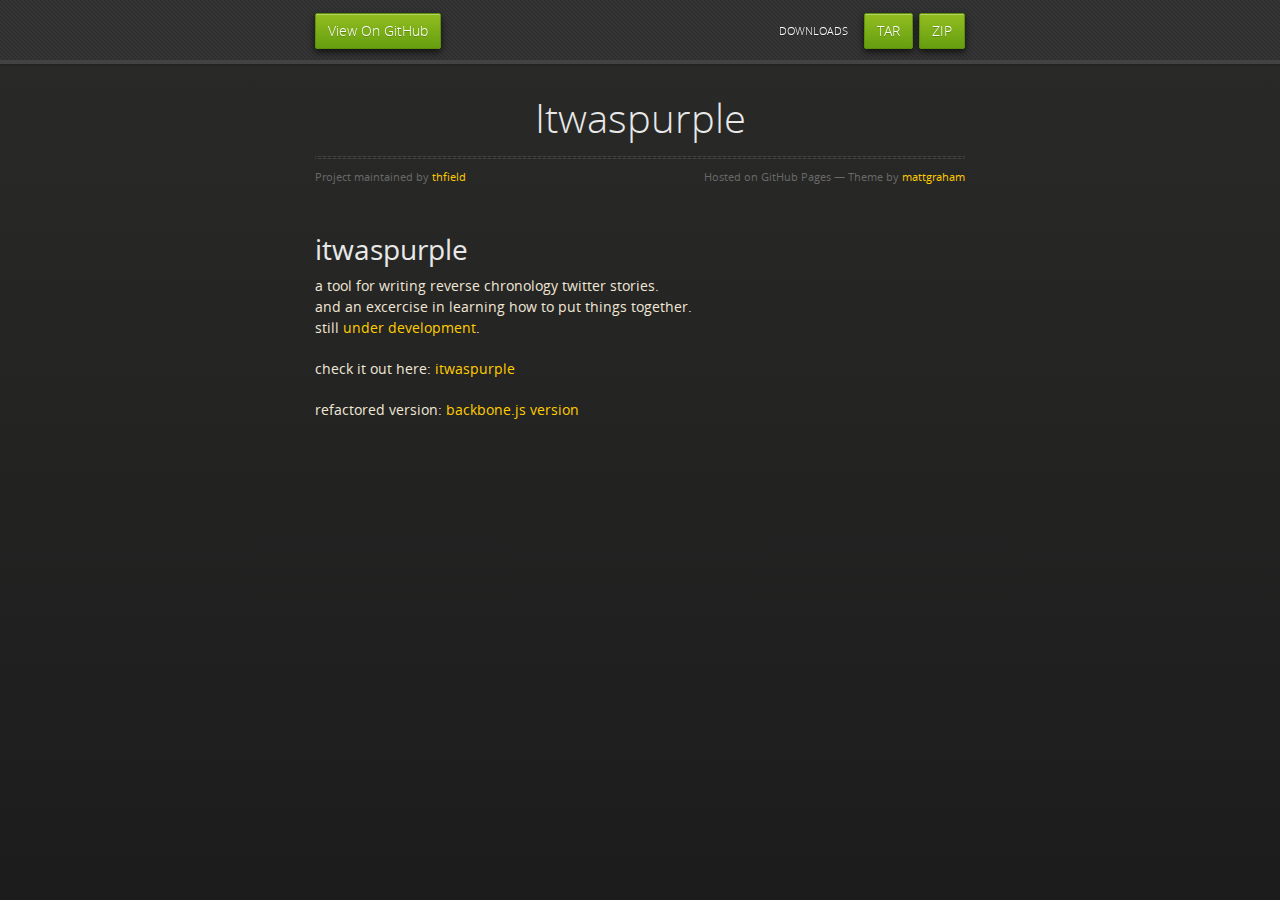
<file: index.html>
<!doctype html>
<html>
  <head>
    <meta charset="utf-8">
    <meta http-equiv="X-UA-Compatible" content="chrome=1">
    <title>Itwaspurple by thfield</title>
    <link rel="stylesheet" href="css/githubstyle.css">
    <link rel="stylesheet" href="css/pygment_trac.css">
    <script src="https://ajax.googleapis.com/ajax/libs/jquery/1.7.1/jquery.min.js"></script>
    <script src="js/respond.js"></script>
    <!--[if lt IE 9]>
      <script src="//html5shiv.googlecode.com/svn/trunk/html5.js"></script>
    <![endif]-->
    <!--[if lt IE 8]>
    <link rel="stylesheet" href="stylesheets/ie.css">
    <![endif]-->
    <meta name="viewport" content="width=device-width, initial-scale=1, user-scalable=no">

  </head>
  <body>
      <div id="header">
        <nav>
          <li class="fork"><a href="https://github.com/thfield/itwaspurple">View On GitHub</a></li>
          <li class="downloads"><a href="https://github.com/thfield/itwaspurple/zipball/master">ZIP</a></li>
          <li class="downloads"><a href="https://github.com/thfield/itwaspurple/tarball/master">TAR</a></li>
          <li class="title">DOWNLOADS</li>
        </nav>
      </div><!-- end header -->

    <div class="wrapper">

      <section>
        <div id="title">
          <h1>Itwaspurple</h1>
          <p></p>
          <hr>
          <span class="credits left">Project maintained by <a href="https://github.com/thfield">thfield</a></span>
          <span class="credits right">Hosted on GitHub Pages &mdash; Theme by <a href="https://twitter.com/michigangraham">mattgraham</a></span>
        </div>

        <h1>
<a name="itwaspurple" class="anchor" href="#itwaspurple"><span class="octicon octicon-link"></span></a>itwaspurple</h1>

<p>a tool for writing reverse chronology twitter stories.<br>
and an excercise in learning how to put things together.<br>
still <a href="todo.txt">under development</a>.</p>
          <p>check it out here: <a href="itwaspurple.html">itwaspurple</a></p>
          <p>refactored version: <a href="iwp-bb/iwp-backbone.html">backbone.js version</a></p>
      </section>

    </div>
    <!--[if !IE]><script>fixScale(document);</script><![endif]-->
    
  </body>
</html>
</file>
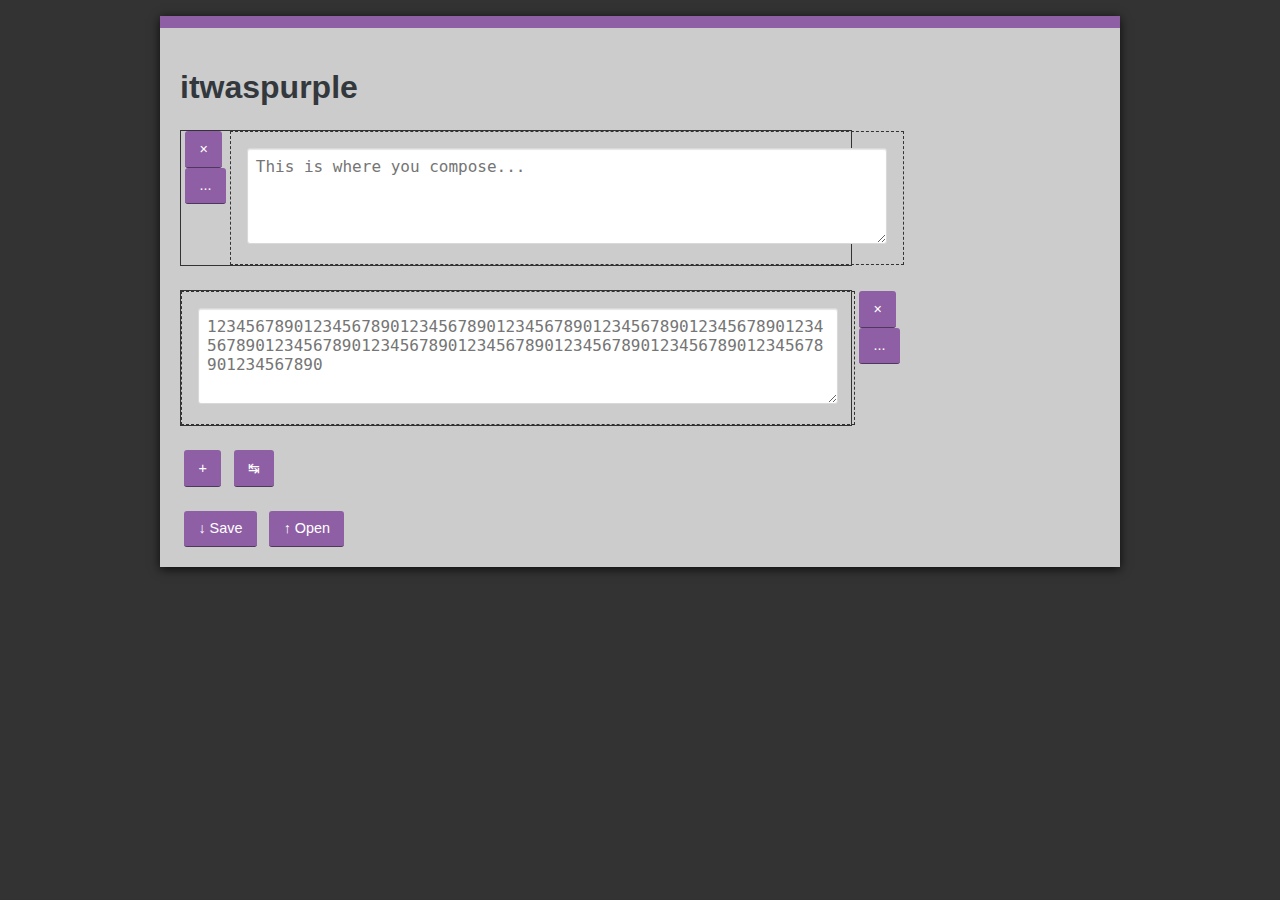
<file: reference/index.html>
<!DOCTYPE html>
<html lang="en">

<head>
    <meta charset="utf-8">
    <title>itwaspurple Demo</title>

    <link rel="stylesheet" href="style.css">
</head>

<body>

    <div id="page-wrapper" class="clearfix">
        <h1>itwaspurple</h1>
        <div class="entry-wrapper">
            <div class="entry">
                <div class="entry-edit">
                    <button class="del">&times;</button>
                    <button class="more">...</button>
                </div>
                <div class="entry-block">
                    <textarea class="storyblock" placeholder="This is where you compose..."></textarea>
                </div>
            </div>
            
             <div class="entry">
                <div class="entry-block">
                    <textarea class="storyblock" placeholder="12345678901234567890123456789012345678901234567890123456789012345678901234567890123456789012345678901234567890123456789012345678901234567890"></textarea>
                </div>
                <div class="entry-edit">
                    <button class="del">&times;</button>
                    <button class="more">...</button>
                </div>
            </div>
            
            <button id="add">+</button>
            <button id="reverse">&#8633;</button>
        </div>
        <div id="io">
            <button id="save">&#8595; Save</button>
            <button id="open">&#8593; Open</button>
        </div>
    </div>
</body>

</html>
</file>
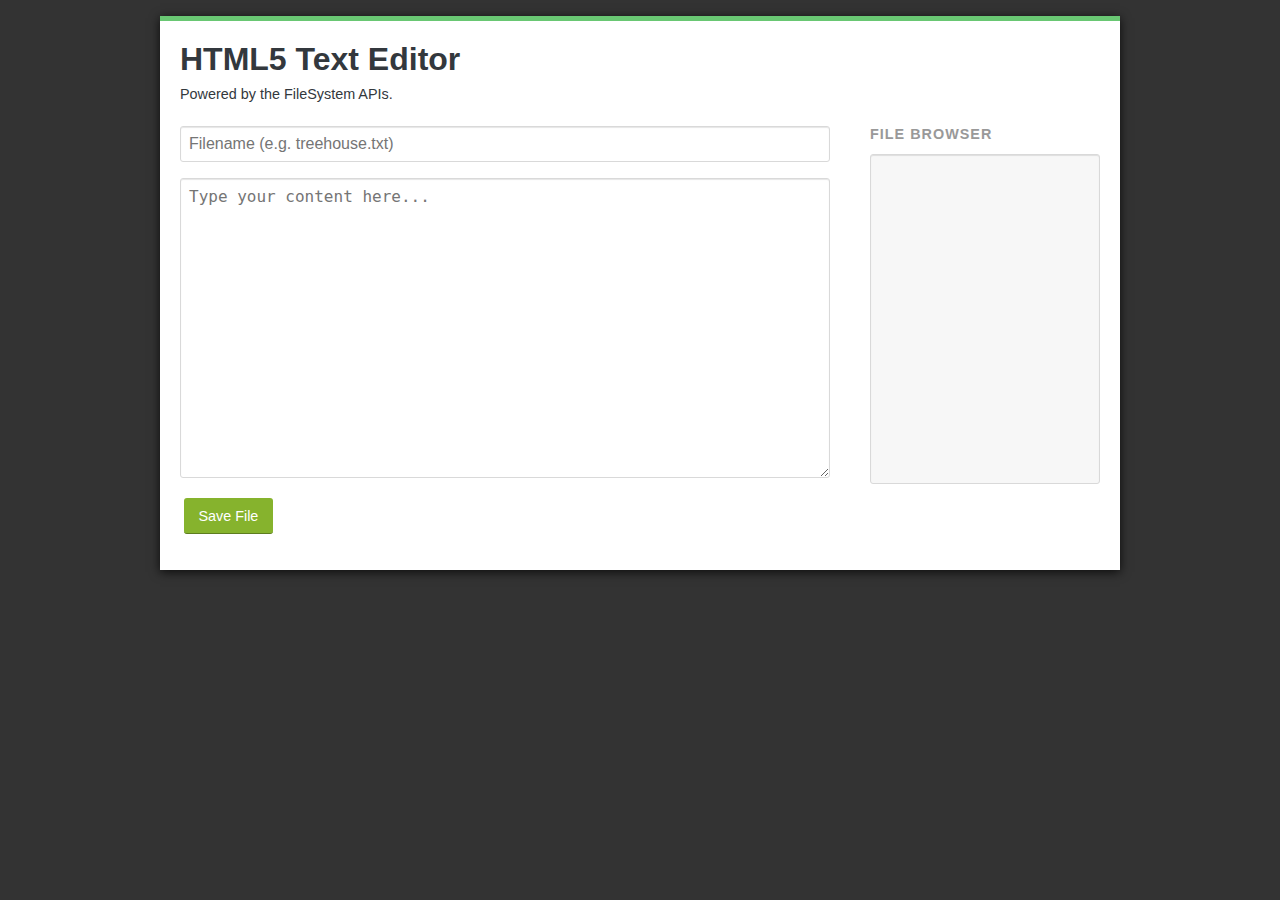
<file: text-editor-demo/index.html>
<!DOCTYPE html>
<html lang="en">
<head>
  <meta charset="utf-8">
  <title>FileSystem APIs Demo</title>

  <link rel="stylesheet" href="style.css">
</head>
<body>

  <div id="page-wrapper" class="clearfix">
    <h1>HTML5 Text Editor</h1>
    <p>Powered by the FileSystem APIs.</p>

    <form action="#" method="POST" id="file-form">
      <div class="field">
        <input type="text" name="filename" id="filename" placeholder="Filename (e.g. treehouse.txt)">
      </div>
      <div class="field">
        <textarea name="content" id="content" placeholder="Type your content here..."></textarea>
      </div>
      <div class="field">
        <button type="submit">Save File</button>
        <div id="messages"></div>
      </div>
    </form>

    <div id="files">
      <h2>File Browser</h2>
      <ul id="file-list"></ul>
    </div>

  </div>

  <script src="app.js"></script>
</body>
</html>
</file>
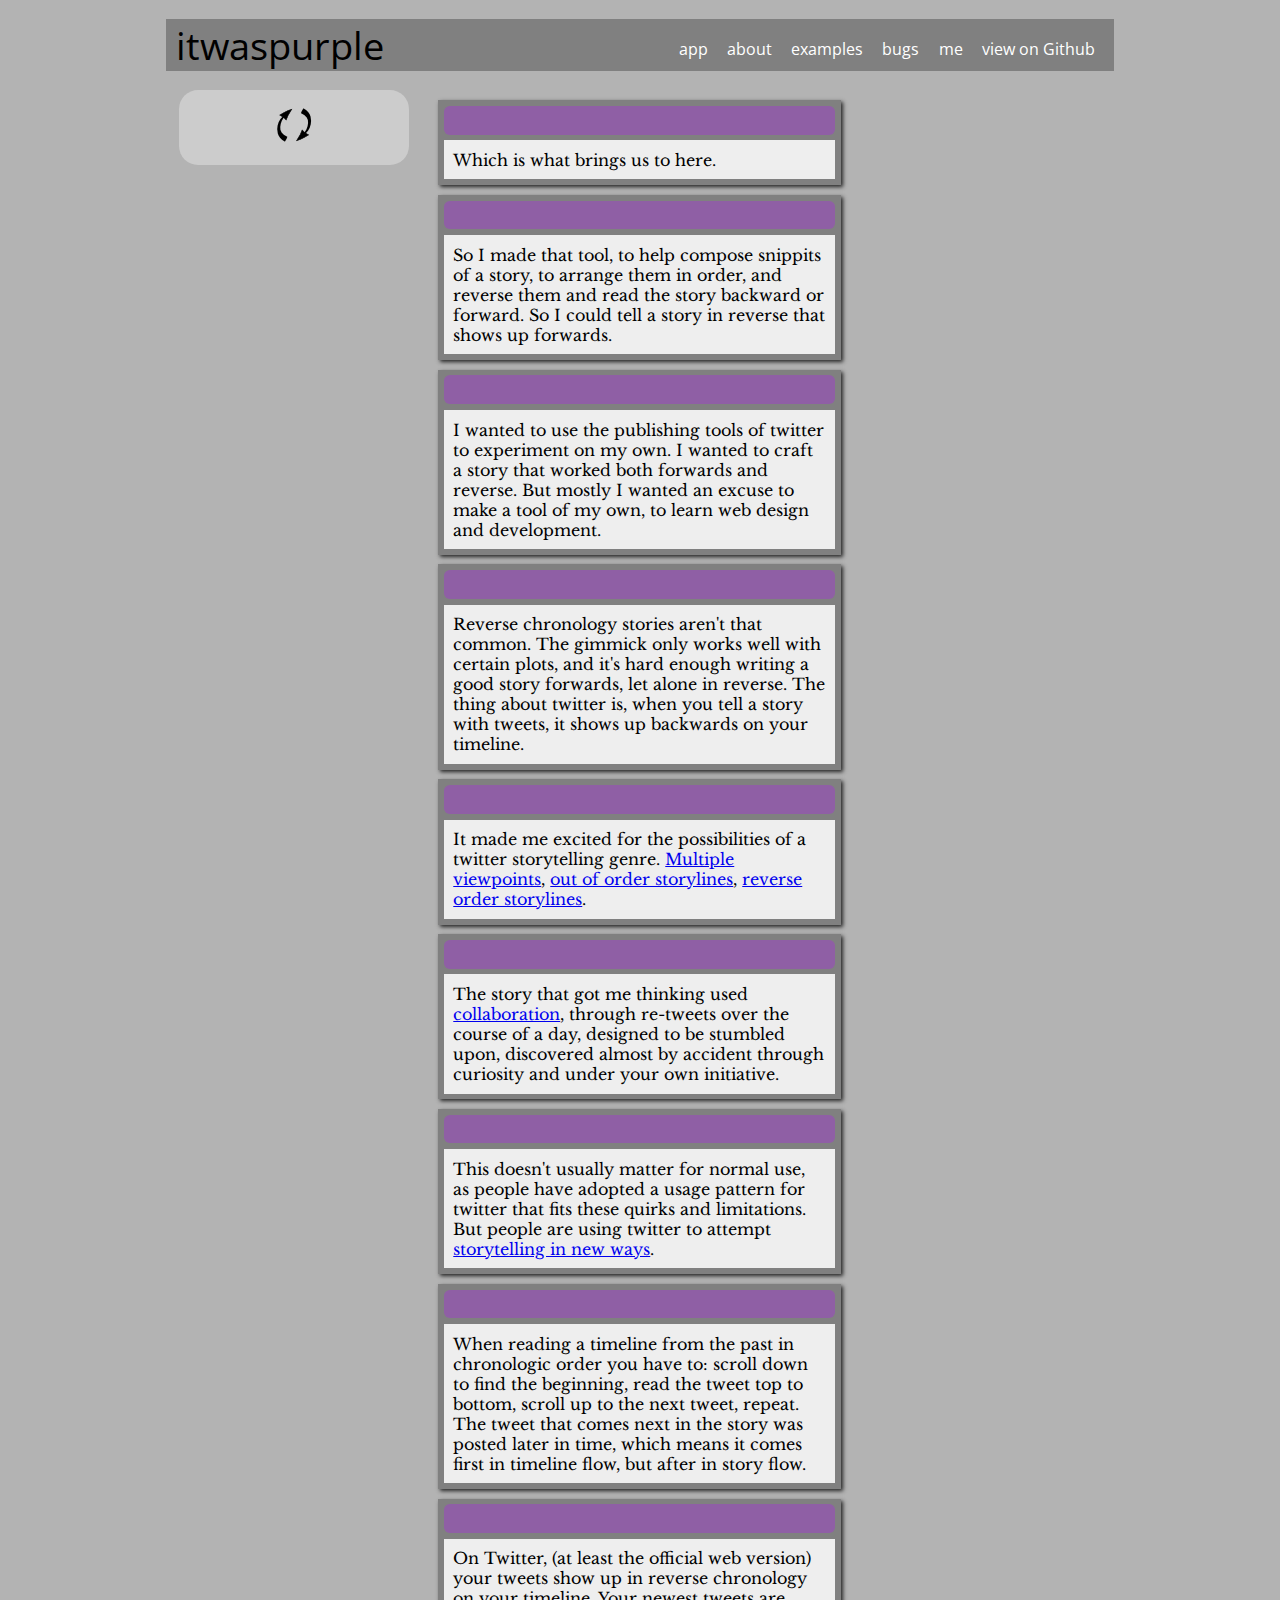
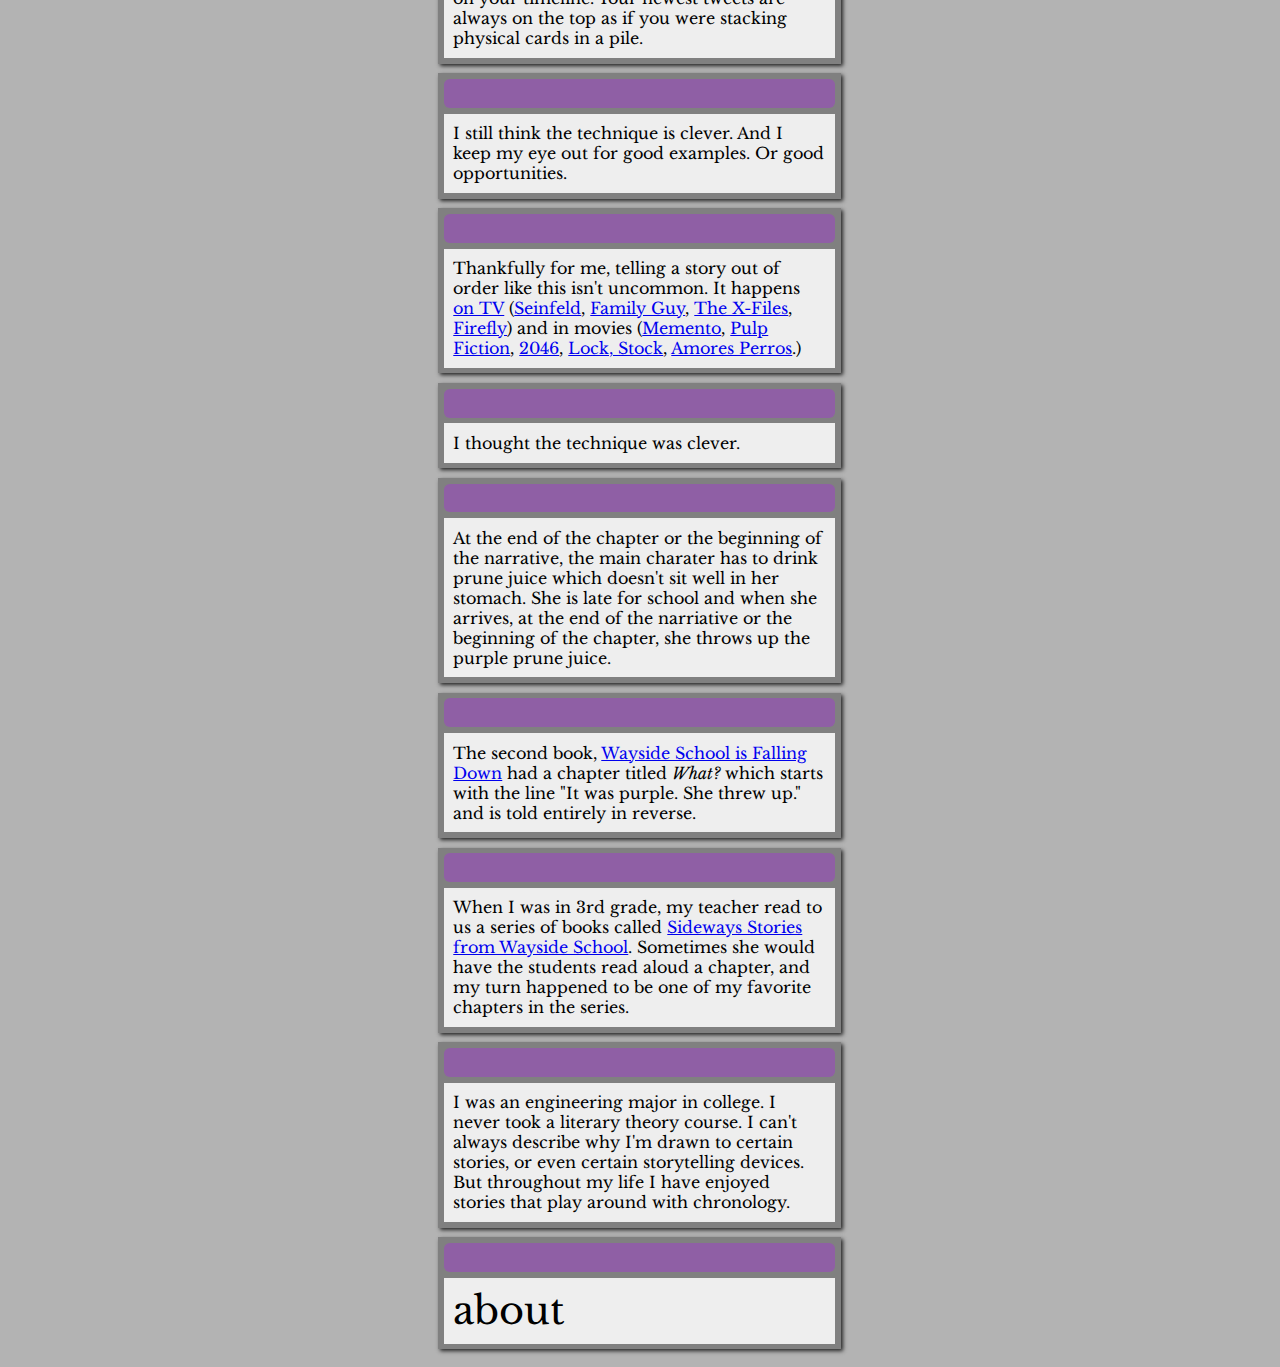
<file: about.html>
<!doctype html>
<html lang="en">

<head>
    <meta charset="utf-8">
    <title>itwaspurple</title>

    <script src="js/jquery-1.10.2.js"></script>
    <script src="js/jquery-ui-1.10.4.custom.js"></script>

    <link rel="stylesheet" href="css/style.css">
    <script src="js/app.js"></script>

    <meta name="viewport" content="width=device-width, initial-scale=1">
    <link href='http://fonts.googleapis.com/css?family=PT+Mono|Libre+Baskerville|Open+Sans' rel='stylesheet' type='text/css'>
</head>

<body>
    <header>
        <span>itwaspurple</span>
        <a href="https://github.com/thfield/itwaspurple/tree/gh-pages">view on Github</a>
        <a href="http://thfield.github.io/">me</a>
        <a href="bugs.html">bugs</a>
        <a href="examples.html">examples</a>
        <a href="about.html">about</a>
        <a href="itwaspurple.html">app</a>
    </header>

    <div class="wrapper clearfix">


        <div class="column quarter controls">
            <img src="images/reverse.png" class="reverse iwpbutton" title="reverse" />
        </div>

        <div class="column half cards ">

            <div class="card">
                <div class="card-header"></div>
                <div class="card-content">
                    <div class="displayContent">
                        Which is what brings us to here.                        
                    </div>
                </div>
            </div>
            
            <div class="card">
                <div class="card-header"></div>
                <div class="card-content">
                    <div class="displayContent">
                        So I made that tool, to help compose snippits of a story, to arrange them in order, and reverse them and read the story backward or forward.  So I could tell a story in reverse that shows up forwards.                      
                    </div>
                </div>
            </div>

            <div class="card">
                <div class="card-header"></div>
                <div class="card-content">
                    <div class="displayContent">
                        I wanted to use the publishing tools of twitter to experiment on my own.  I wanted to craft a story that worked both forwards and reverse.  But mostly I wanted an excuse to make a tool of my own, to learn web design and development.
                    </div>
                </div>
            </div>
            
            <div class="card">
                <div class="card-header"></div>
                <div class="card-content">
                    <div class="displayContent">
                        Reverse chronology stories aren't that common.  The gimmick only works well with certain plots, and it's hard enough writing a good story forwards, let alone in reverse.  The thing about twitter is, when you tell a story with tweets, it shows up backwards on your timeline.                      
                    </div>
                </div>
            </div>
            
            <div class="card">
                <div class="card-header"></div>
                <div class="card-content">
                    <div class="displayContent">
                        It made me excited for the possibilities of a twitter storytelling genre. <a href="http://en.wikipedia.org/wiki/Narrative_mode">Multiple viewpoints</a>, <a href="http://en.wikipedia.org/wiki/Nonlinear_(arts)">out of order storylines</a>, <a href="http://en.wikipedia.org/wiki/Reverse_chronology">reverse order storylines</a>.
                        
                    </div>
                </div>
            </div>
            
            <div class="card">
                <div class="card-header"></div>
                <div class="card-content">
                    <div class="displayContent">
                        The story that got me thinking used
                        <a href="http://6thfloor.blogs.nytimes.com/2014/01/09/teju-cole-puts-story-telling-to-the-twitter-test/?_php=true&_type=blogs&_r=2">collaboration</a>, through re-tweets over the course of a day, designed to be stumbled upon, discovered almost by accident through curiosity and under your own initiative. 
                    </div>
                </div>
            </div>
            
             <div class="card">
                <div class="card-header"></div>
                <div class="card-content">
                    <div class="displayContent">This doesn't usually matter for normal use, as people have adopted a usage pattern for twitter that fits these quirks and limitations. But people are using twitter to attempt
                        <a href="http://www.theguardian.com/books/booksblog/2014/jan/10/twitter-birth-new-literary-genre">storytelling in new ways</a>. </div>
                </div>
            </div>
            
            <div class="card">
                <div class="card-header"></div>
                <div class="card-content">
                    <div class="displayContent">
                        When reading a timeline from the past in chronologic order you have to: scroll down to find the beginning, read the tweet top to bottom, scroll up to the next tweet, repeat. The tweet that comes next in the story was posted later in time, which means it comes first in timeline flow, but after in story flow.
                    </div>
                </div>
            </div>
            
            <div class="card">
                <div class="card-header"></div>
                <div class="card-content">
                    <div class="displayContent">On Twitter, (at least the official web version) your tweets show up in reverse chronology on your timeline. Your newest tweets are always on the top as if you were stacking physical cards in a pile. </div>
                </div>
            </div>
            
            <div class="card">
                <div class="card-header"></div>
                <div class="card-content">
                    <div class="displayContent">I still think the technique is clever.  And I keep my eye out for good examples. Or good opportunities.
                        
                    </div>
                </div>
            </div>
            
            <div class="card">
                <div class="card-header"></div>
                <div class="card-content">
                    <div class="displayContent">
                         Thankfully for me, telling a story out of order like this isn't uncommon.  It happens <a href="http://tvtropes.org/pmwiki/pmwiki.php/Main/BackToFront">on TV</a> (<a href="http://en.wikipedia.org/wiki/The_Betrayal">Seinfeld</a>, <a href="http://en.wikipedia.org/wiki/Yug_Ylimaf">Family Guy</a>, <a href="http://en.wikipedia.org/wiki/Redrum_(The_X-Files)">The X-Files</a>, <a href="http://en.wikipedia.org/wiki/Out_of_Gas">Firefly</a>) and in movies (<a href="http://www.imdb.com/title/tt0209144/">Memento</a>,
                           <a href="http://www.imdb.com/title/tt0110912/">Pulp Fiction</a>, 
                            <a href="http://www.imdb.com/title/tt0212712/">2046</a>, <a href="http://www.imdb.com/title/tt0120735/">Lock, Stock</a>, <a href="http://www.imdb.com/title/tt0245712/">Amores Perros</a>.)
                    </div>
                </div>
            </div>
            
            <div class="card">
                <div class="card-header"></div>
                <div class="card-content">
                    <div class="displayContent">I thought the technique was clever.
                    </div>
                </div>
            </div>
            
            <div class="card">
                <div class="card-header"></div>
                <div class="card-content">
                    <div class="displayContent">At the end of the chapter or the beginning of the narrative, the main charater has to drink prune juice which doesn't sit well in her stomach.  She is late for school and when she arrives, at the end of the narriative or the beginning of the chapter, she throws up the purple prune juice.
                    </div>
                </div>
            </div>
            
            <div class="card">
                <div class="card-header"></div>
                <div class="card-content">
                    <div class="displayContent">
                        The second book, <a href="http://en.wikipedia.org/wiki/Wayside_School_is_Falling_Down">Wayside School is Falling Down</a> had a chapter titled <em>What?</em> which starts with the line "It was purple. She threw up." and is told entirely in reverse.
                    </div>
                </div>
            </div>
            
            <div class="card">
                <div class="card-header"></div>
                <div class="card-content">
                    <div class="displayContent">When I was in 3rd grade, my teacher read to us a series of books called <a href="http://en.wikipedia.org/wiki/Sideways_Stories_From_Wayside_School">Sideways Stories from Wayside School</a>.  Sometimes she would have the students read aloud a chapter, and my turn happened to be one of my favorite chapters in the series.  
                    </div>
                </div>
            </div>
            
            <div class="card">
                <div class="card-header"></div>
                <div class="card-content">
                    <div class="displayContent">I was an engineering major in college.  I never took a literary theory course.  I can't always describe why I'm drawn to certain stories, or even certain storytelling devices.  But throughout my life I have enjoyed stories that play around with chronology.                    
                    </div>
                </div>
            </div>
            
            <div class="card big">
                <div class="card-header"></div>
                <div class="card-content">
                    <div class="displayContent">about</div>
                </div>
            </div>
            
        <div id="cardsEnd" class="hidden"></div>
        </div>

    </div>

</body>

</html>
</file>
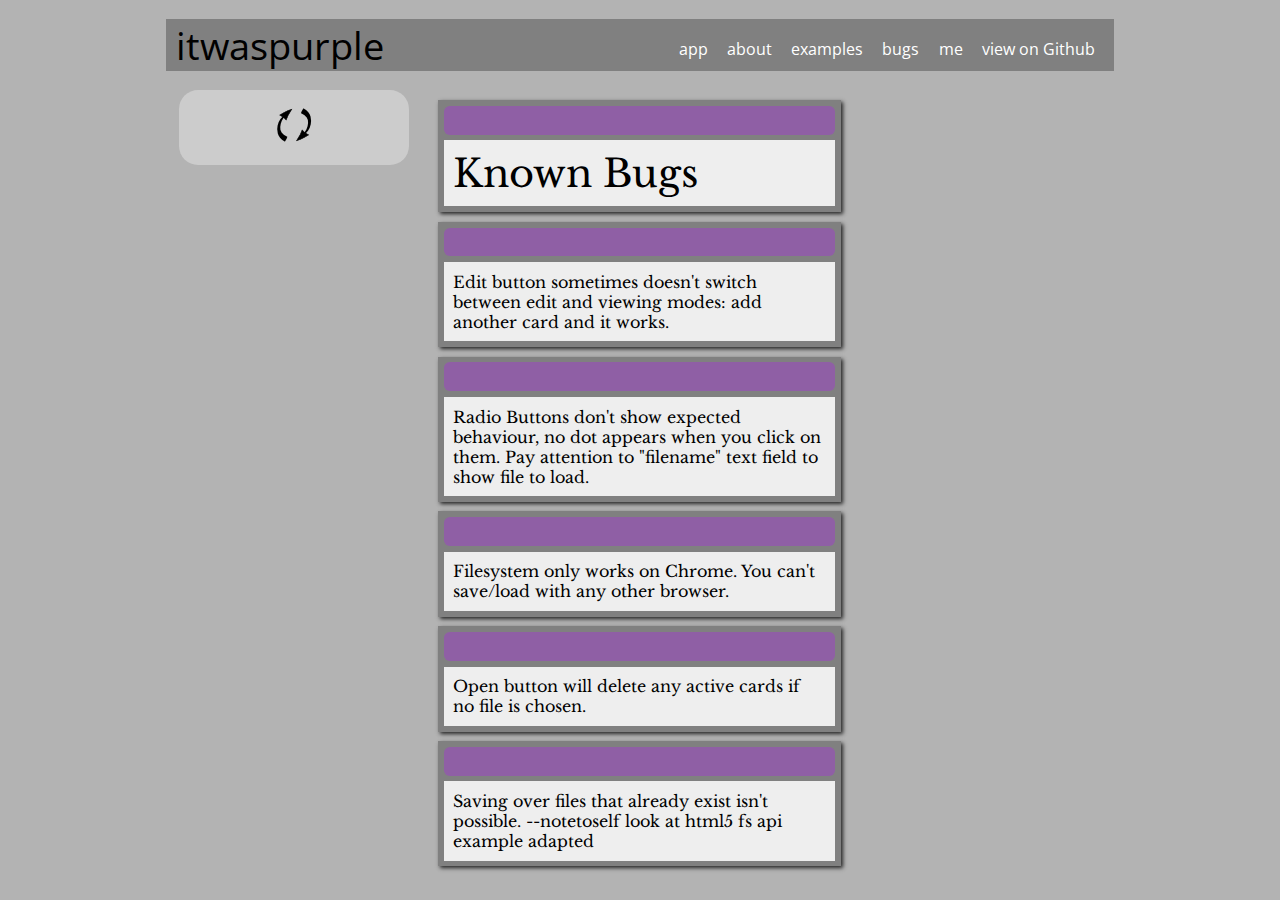
<file: bugs.html>
<!doctype html>
<html lang="en">

<head>
    <meta charset="utf-8">
    <title>itwaspurple</title>

    <script src="js/jquery-1.10.2.js"></script>
    <script src="js/jquery-ui-1.10.4.custom.js"></script>

    <link rel="stylesheet" href="css/style.css">
    <script src="js/app.js"></script>

    <meta name="viewport" content="width=device-width, initial-scale=1">
    <link href='http://fonts.googleapis.com/css?family=PT+Mono|Libre+Baskerville|Open+Sans' rel='stylesheet' type='text/css'>
</head>

<body>
    <header>
        <span>itwaspurple</span>
        <a href="https://github.com/thfield/itwaspurple/tree/gh-pages">view on Github</a>
        <a href="http://thfield.github.io/">me</a>
        <a href="bugs.html">bugs</a>
        <a href="examples.html">examples</a>
        <a href="about.html">about</a>
        <a href="itwaspurple.html">app</a>
    </header>

    <div class="wrapper clearfix">


        <div class="column quarter controls">
            <img src="images/reverse.png" class="reverse iwpbutton" title="reverse" />
        </div>

        <div class="column half cards ">
            
            <div class="card big">
                <div class="card-header"></div>
                <div class="card-content">
                    <div class="displayContent">
                        Known Bugs              
                    </div>
                </div>
            </div>
            
            <div class="card">
                <div class="card-header"></div>
                <div class="card-content">
                    <div class="displayContent">
                        Edit button sometimes doesn't switch between edit and viewing modes: add another card and it works.                     
                    </div>
                </div>
            </div>
            
            <div class="card">
                <div class="card-header"></div>
                <div class="card-content">
                    <div class="displayContent">
                       Radio Buttons don't show expected behaviour, no dot appears when you click on them.  Pay attention to "filename" text field to show file to load.
                    </div>
                </div>
            </div>
            
            <div class="card">
                <div class="card-header"></div>
                <div class="card-content">
                    <div class="displayContent">
                       Filesystem only works on Chrome.  You can't save/load with any other browser.
                    </div>
                </div>
            </div>

            <div class="card">
                <div class="card-header"></div>
                <div class="card-content">
                    <div class="displayContent">
                       Open button will delete any active cards if no file is chosen.
                    </div>
                </div>
            </div>
            
            <div class="card">
                <div class="card-header"></div>
                <div class="card-content">
                    <div class="displayContent">
                       Saving over files that already exist isn't possible. --notetoself look at html5 fs api example adapted
                    </div>
                </div>
            </div>
            
            
        <div id="cardsEnd" class="hidden"></div>
        </div>

    </div>

</body>

</html>
</file>
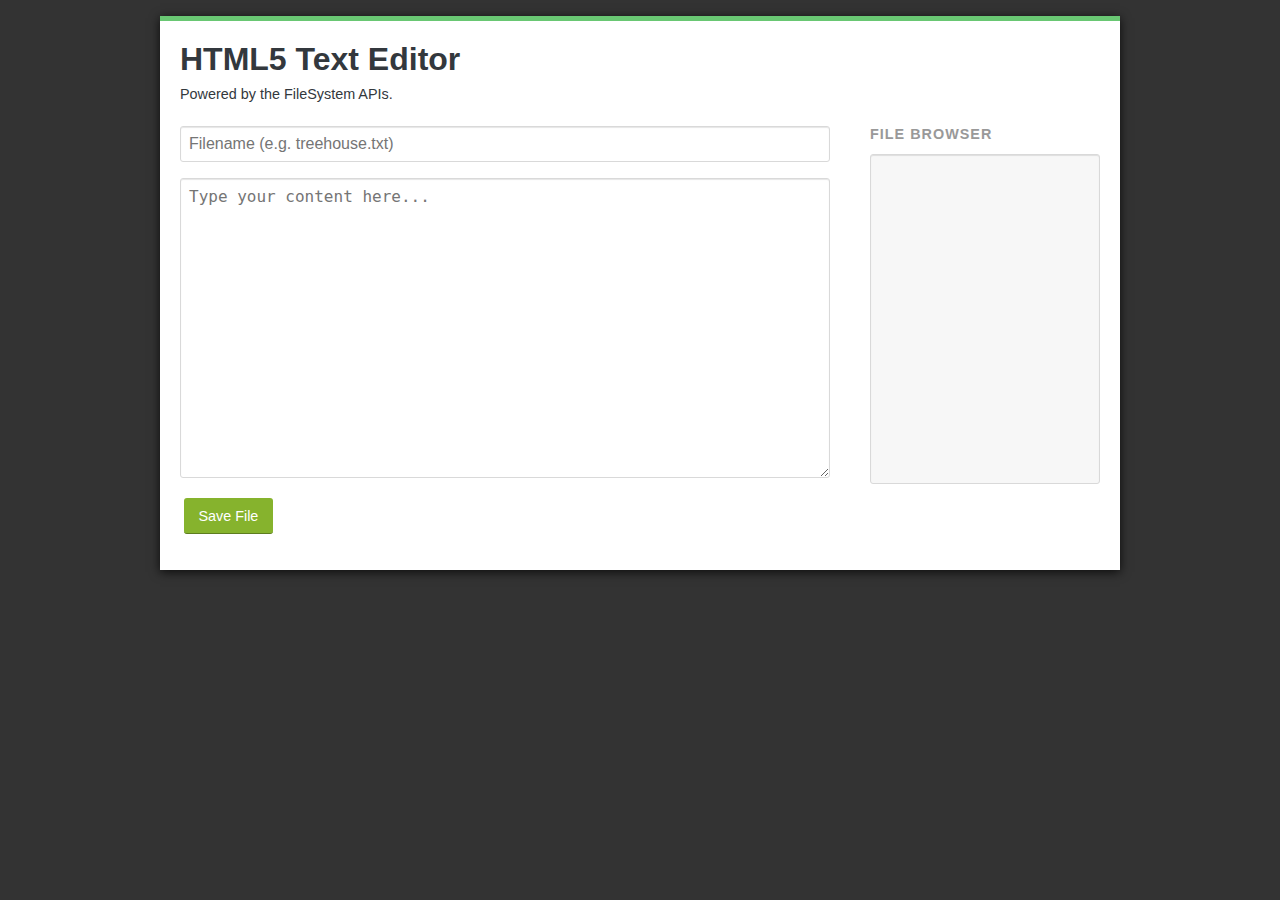
<file: demo.html>
<!DOCTYPE html>
<html lang="en">
<head>
  <meta charset="utf-8">
  <title>FileSystem APIs Demo</title>

  <link rel="stylesheet" href="demo-style.css">
</head>
<body>

  <div id="page-wrapper" class="clearfix">
    <h1>HTML5 Text Editor</h1>
    <p>Powered by the FileSystem APIs.</p>

    <form action="#" method="POST" id="file-form">
      <div class="field">
        <input type="text" name="filename" id="filename" placeholder="Filename (e.g. treehouse.txt)">
      </div>
      <div class="field">
        <textarea name="content" id="content" placeholder="Type your content here..."></textarea>
      </div>
      <div class="field">
        <button type="submit">Save File</button>
        <div id="messages"></div>
      </div>
    </form>

    <div id="files">
      <h2>File Browser</h2>
      <ul id="file-list"></ul>
    </div>

  </div>

  <script src="demo-app.js"></script>
</body>
</html>
</file>
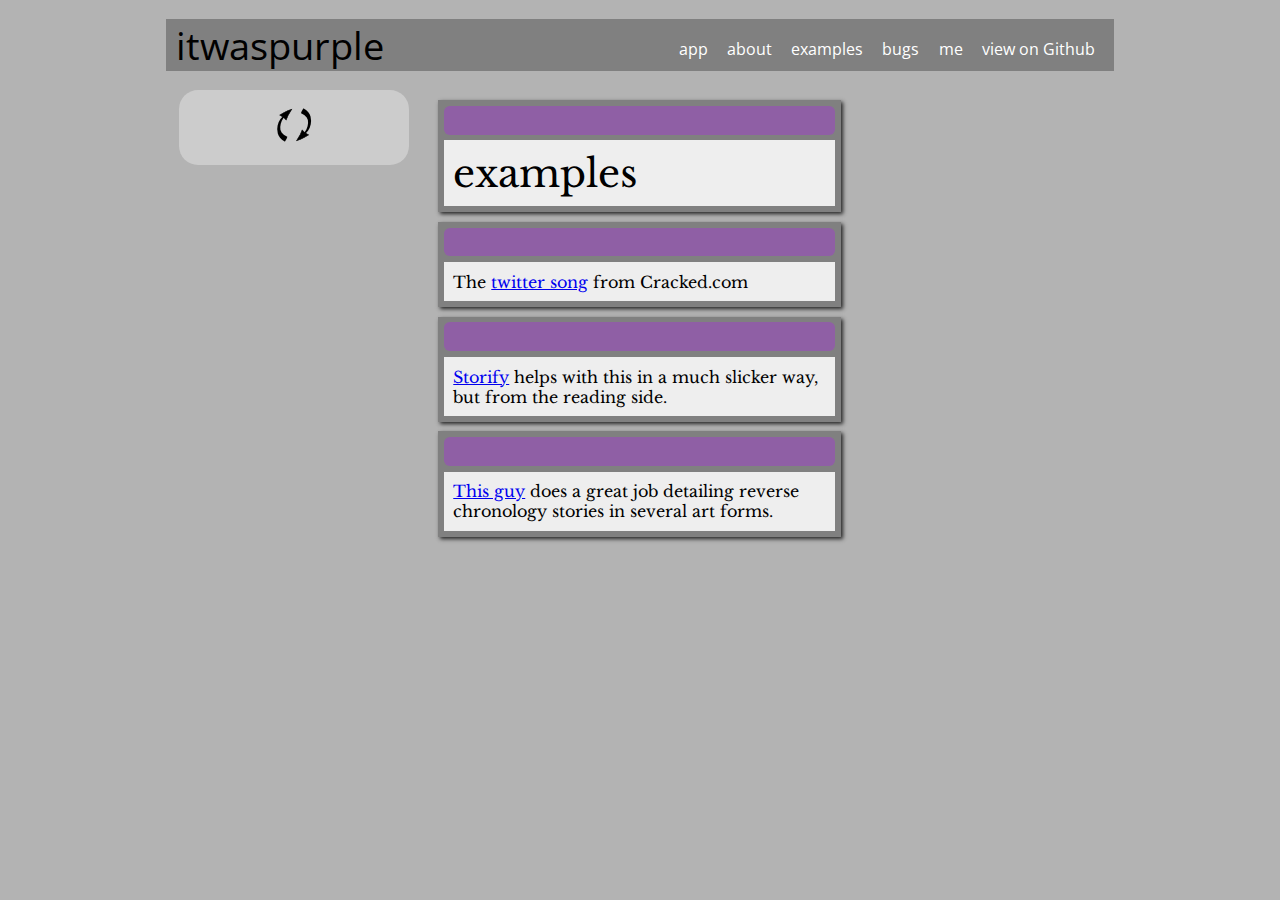
<file: examples.html>
<!doctype html>
<html lang="en">

<head>
    <meta charset="utf-8">
    <title>itwaspurple</title>

    <script src="js/jquery-1.10.2.js"></script>
    <script src="js/jquery-ui-1.10.4.custom.js"></script>

    <link rel="stylesheet" href="css/style.css">
    <script src="js/app.js"></script>

    <meta name="viewport" content="width=device-width, initial-scale=1">
    <link href='http://fonts.googleapis.com/css?family=PT+Mono|Libre+Baskerville|Open+Sans' rel='stylesheet' type='text/css'>
</head>

<body>
    <header>
        <span>itwaspurple</span>
        <a href="https://github.com/thfield/itwaspurple/tree/gh-pages">view on Github</a>
        <a href="http://thfield.github.io/">me</a>
        <a href="bugs.html">bugs</a>
        <a href="examples.html">examples</a>
        <a href="about.html">about</a>
        <a href="itwaspurple.html">app</a>
    </header>

    <div class="wrapper clearfix">


        <div class="column quarter controls">
            <img src="images/reverse.png" class="reverse iwpbutton" title="reverse" />
        </div>

        <div class="column half cards ">
            
            <div class="card big">
                <div class="card-header"></div>
                <div class="card-content">
                    <div class="displayContent">
                        examples              
                    </div>
                </div>
            </div>
            
            <div class="card">
                <div class="card-header"></div>
                <div class="card-content">
                    <div class="displayContent">
                      The <a href="http://www.cracked.com/video_17539_a-series-poor-decisions-twitter-song.html">twitter song</a> from Cracked.com
                    </div>
                </div>
            </div>
            
            <div class="card">
                <div class="card-header"></div>
                <div class="card-content">
                    <div class="displayContent">
                      <a href="https://storify.com/">Storify</a> helps with this in a much slicker way, but from the reading side.
                    </div>
                </div>
            </div>
            
            <div class="card">
                <div class="card-header"></div>
                <div class="card-content">
                    <div class="displayContent">
                      <a href="http://bigother.com/2011/05/25/art-as-inheritance-part-3-reverse-chronology/">This guy</a> does a great job detailing reverse chronology stories in several art forms.
                    </div>
                </div>
            </div>

            <div id="cardsEnd" class="hidden"></div>
            
        
        </div>

    </div>

</body>

</html>
</file>
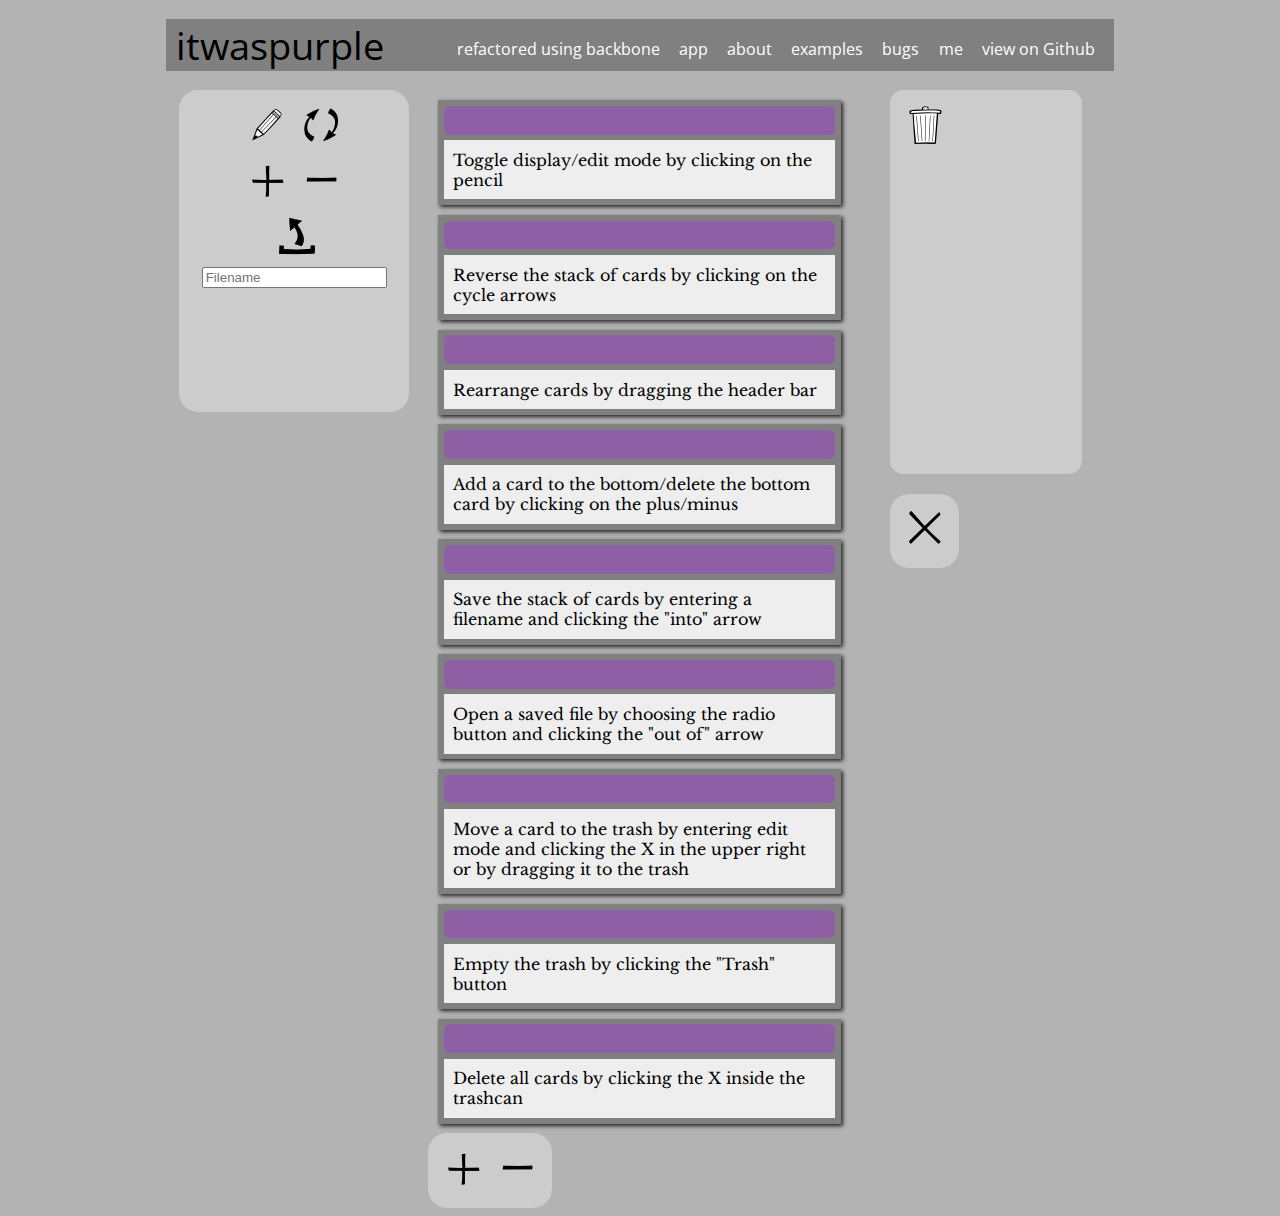
<file: itwaspurple.html>
<!doctype html>
<html lang="en">

<head>
    <meta charset="utf-8">
    <title>itwaspurple</title>

    <script src="js/jquery-1.10.2.js"></script>
    <script src="js/jquery-ui-1.10.4.custom.js"></script>

    <link rel="stylesheet" href="css/style.css">
    <script src="js/app.js"></script>


    <meta name="viewport" content="width=device-width, initial-scale=1">
    <link href='http://fonts.googleapis.com/css?family=PT+Mono|Libre+Baskerville|Open+Sans' rel='stylesheet' type='text/css'>
</head>

<body>
    <header>
        <span>itwaspurple</span>
        <a href="https://github.com/thfield/itwaspurple/tree/gh-pages">view on Github</a>
        <a href="http://thfield.github.io/">me</a>
        <a href="bugs.html">bugs</a>
        <a href="examples.html">examples</a>
        <a href="about.html">about</a>
        <a href="itwaspurple.html">app</a>
        <a href="iwp-bb/iwp-backbone.html">refactored using backbone</a>
    </header>

    <div class="wrapper clearfix">

        <div class="controls column quarter">
            <div class="">
                <img src="images/edit.png" class="edit iwpbutton" title="edit mode" />
                <img src="images/reverse.png" class="reverse iwpbutton" title="reverse" />
            </div>
            <div class="plusminus">
                <img src="images/add.png" class="add iwpbutton" title="add new" />
                <img src="images/subtract.png" class="subtract iwpbutton" title="remove last" />
            </div>
            <div class="filebrowser" id="filebrowser">
                <form action="#" method="POST" id="file-form">
                    <input type="image" src="images/save.png" class="save iwpbutton" title="save"></input>
                    <img src="images/load.png" class="load iwpbutton" title="load" />
                    <input type="text" name="filename" id="filename" placeholder="Filename" />
                    <div class="files">
                        <ul id="file-list"></ul>
                        <div id="messages"></div>
                    </div>
                    <div id="staging" class=""></div>
                </form>
            </div>

        </div>

        <div class="cards holder column half">

            <form class="card">
                <div class="card-header">
                    <input readonly disabled="true" type="text" name="countdown" size="1" value="" class="counter hidden">
                    <img src="images/delete-small.png" class="card-remove hidden" />
                </div>
                <div class="card-content">
                    <div class="displayContent">Toggle display/edit mode by clicking on the pencil</div>
                    <textarea name="editor" class="editContent hidden" onKeyUp="counting(this.form.editor, this.form.countdown)" onFocus="counting(this.form.editor, this.form.countdown)"></textarea>
                </div>
            </form>

            <form class="card">
                <div class="card-header">
                    <input readonly disabled="true" type="text" name="countdown" size="1" value="" class="counter hidden">
                    <img src="images/delete-small.png" class="card-remove hidden" />
                </div>
                <div class="card-content">
                    <div class="displayContent">Reverse the stack of cards by clicking on the cycle arrows</div>
                    <textarea name="editor" class="editContent hidden" onKeyUp="counting(this.form.editor, this.form.countdown)" onFocus="counting(this.form.editor, this.form.countdown)"></textarea>
                </div>
            </form>

            <form class="card">
                <div class="card-header">
                    <input readonly disabled="true" type="text" name="countdown" size="1" value="" class="counter hidden">
                    <img src="images/delete-small.png" class="card-remove hidden" />
                </div>
                <div class="card-content">
                    <div class="displayContent">Rearrange cards by dragging the header bar</div>
                    <textarea name="editor" class="editContent hidden" onKeyUp="counting(this.form.editor, this.form.countdown)" onFocus="counting(this.form.editor, this.form.countdown)"></textarea>
                </div>
            </form>

            <form class="card">
                <div class="card-header">
                    <input readonly disabled="true" type="text" name="countdown" size="1" value="" class="counter hidden">
                    <img src="images/delete-small.png" class="card-remove hidden" />
                </div>
                <div class="card-content">
                    <div class="displayContent">Add a card to the bottom/delete the bottom card by clicking on the plus/minus</div>
                    <textarea name="editor" class="editContent hidden" onKeyUp="counting(this.form.editor, this.form.countdown)" onFocus="counting(this.form.editor, this.form.countdown)"></textarea>
                </div>
            </form>

            <form class="card">
                <div class="card-header">
                    <input readonly disabled="true" type="text" name="countdown" size="1" value="" class="counter hidden">
                    <img src="images/delete-small.png" class="card-remove hidden" />
                </div>
                <div class="card-content">
                    <div class="displayContent">Save the stack of cards by entering a filename and clicking the "into" arrow</div>
                    <textarea name="editor" class="editContent hidden" onKeyUp="counting(this.form.editor, this.form.countdown)" onFocus="counting(this.form.editor, this.form.countdown)"></textarea>
                </div>
            </form>

            <form class="card">
                <div class="card-header">
                    <input readonly disabled="true" type="text" name="countdown" size="1" value="" class="counter hidden">
                    <img src="images/delete-small.png" class="card-remove hidden" />
                </div>
                <div class="card-content">
                    <div class="displayContent">Open a saved file by choosing the radio button and clicking the "out of" arrow</div>
                    <textarea name="editor" class="editContent hidden" onKeyUp="counting(this.form.editor, this.form.countdown)" onFocus="counting(this.form.editor, this.form.countdown)"></textarea>
                </div>
            </form>

            <form class="card">
                <div class="card-header">
                    <input readonly disabled="true" type="text" name="countdown" size="1" value="" class="counter hidden">
                    <img src="images/delete-small.png" class="card-remove hidden" />
                </div>
                <div class="card-content">
                    <div class="displayContent">Move a card to the trash by entering edit mode and clicking the X in the upper right or by dragging it to the trash</div>
                    <textarea name="editor" class="editContent hidden" onKeyUp="counting(this.form.editor, this.form.countdown)" onFocus="counting(this.form.editor, this.form.countdown)"></textarea>
                </div>
            </form>


            <form class="card">
                <div class="card-header">
                    <input readonly disabled="true" type="text" name="countdown" size="1" value="" class="counter hidden">
                    <img src="images/delete-small.png" class="card-remove hidden" />
                </div>
                <div class="card-content">
                    <div class="displayContent">Empty the trash by clicking the "Trash" button</div>
                    <textarea name="editor" class="editContent hidden" onKeyUp="counting(this.form.editor, this.form.countdown)" onFocus="counting(this.form.editor, this.form.countdown)"></textarea>
                </div>
            </form>

            <form class="card">
                <div class="card-header">
                    <input readonly disabled="true" type="text" name="countdown" size="1" value="" class="counter hidden">
                    <img src="images/delete-small.png" class="card-remove hidden" />
                </div>
                <div class="card-content">
                    <div class="displayContent">Delete all cards by clicking the X inside the trashcan</div>
                    <textarea name="editor" class="editContent hidden" onKeyUp="counting(this.form.editor, this.form.countdown)" onFocus="counting(this.form.editor, this.form.countdown)"></textarea>
                </div>
            </form>


            <div id="cardsEnd" class="plusminus controls">
                <img src="images/add.png" class="add iwpbutton" title="add new" />
                <img src="images/subtract.png" class="subtract iwpbutton" title="remove last" />
            </div>

        </div>

        <div class="right column quarter flow-opposite">
        
            <div class="trashcan holder">
                <img src="images/trash.png" class="trash iwpbutton" title="empty trash" />
            </div>

            <div class="controls">
                <img src="images/delete.png" class="delete iwpbutton" title="delete all" />
            </div>
            
        </div>


    </div>

    <div id="test" class="hidden">this is the
        <button class="tester">test</button>div
        <br />
        <button class="edit">Edit Mode</button>
        <button class="reverse">Reverse</button>
    </div>

</body>

</html>
</file>
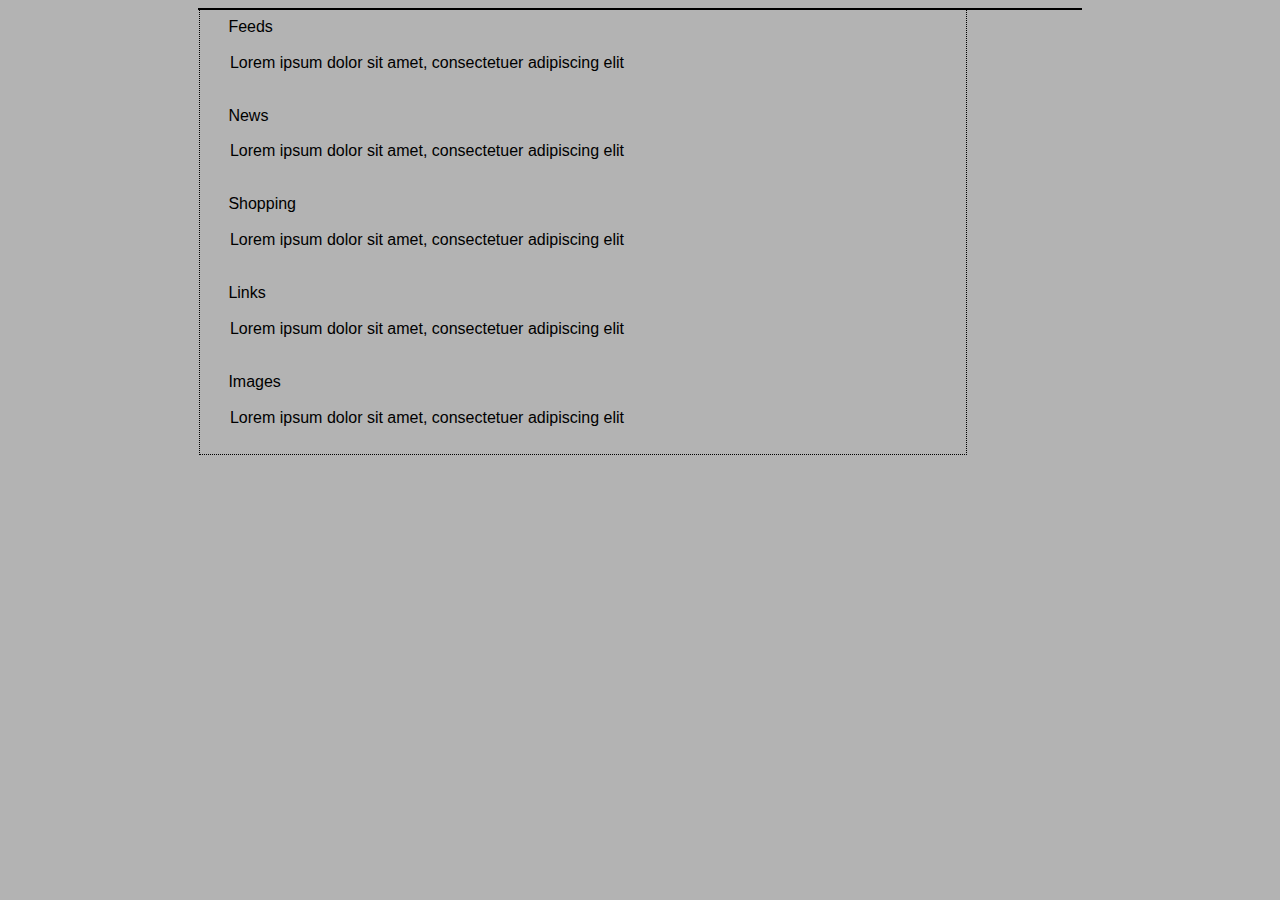
<file: sortable.html>
<!doctype html>
<html lang="en">
<head>
  <meta charset="utf-8">
  <title>Portlets demo</title>
  <link rel="stylesheet" href="css/style.css">
  <script src="js/jquery-1.10.2.js"></script>
  <script src="js/jquery-ui-1.10.4.custom.js"></script>
  <style>
  .wrapper {
      width: 70%;
      margin: auto;
      border: 1px solid black;
  }
  .column {
      width: 40rem;
      float: left;
      border: 1px dotted black;
      margin: auto;
  }
  .portlet {
    margin: 0 1em 1em 0;
    padding: 0.3em;
  }
  .portlet-header {
    padding: 0.2em 0.3em;
    margin-bottom: 0.5em;
    position: relative;
  }
  .portlet-toggle {
    position: absolute;
    top: 50%;
    right: 0;
    margin-top: -8px;
  }
  .portlet-content {
    padding: 0.4em;
  }
  .portlet-placeholder {
    border: 1px dotted black;
    margin: 0 1em 1em 0;
    height: 50px;
  }
  </style>
  <script>
  $(function() {
    $( ".column" ).sortable({
      
      handle: ".portlet-header",
      cancel: ".portlet-toggle",
      placeholder: "portlet-placeholder ui-corner-all"
    });
 
    $( ".portlet" )
      .addClass( "ui-widget ui-widget-content ui-helper-clearfix ui-corner-all" )
      .find( ".portlet-header" )
        .addClass( "ui-widget-header ui-corner-all" );
 
  });
  </script>
</head>
<body>
 <div class="wrapper">
<div class="column">

  <div class="portlet">
    <div class="portlet-header">Feeds</div>
    <div class="portlet-content">Lorem ipsum dolor sit amet, consectetuer adipiscing elit</div>
  </div>
 
  <div class="portlet">
    <div class="portlet-header">News</div>
    <div class="portlet-content">Lorem ipsum dolor sit amet, consectetuer adipiscing elit</div>
  </div>
 
  <div class="portlet">
    <div class="portlet-header">Shopping</div>
    <div class="portlet-content">Lorem ipsum dolor sit amet, consectetuer adipiscing elit</div>
  </div>

  <div class="portlet">
    <div class="portlet-header">Links</div>
    <div class="portlet-content">Lorem ipsum dolor sit amet, consectetuer adipiscing elit</div>
  </div>
 
  <div class="portlet">
    <div class="portlet-header">Images</div>
    <div class="portlet-content">Lorem ipsum dolor sit amet, consectetuer adipiscing elit</div>
  </div>
 
</div>
 </div>
 
</body>
</html>
</file>
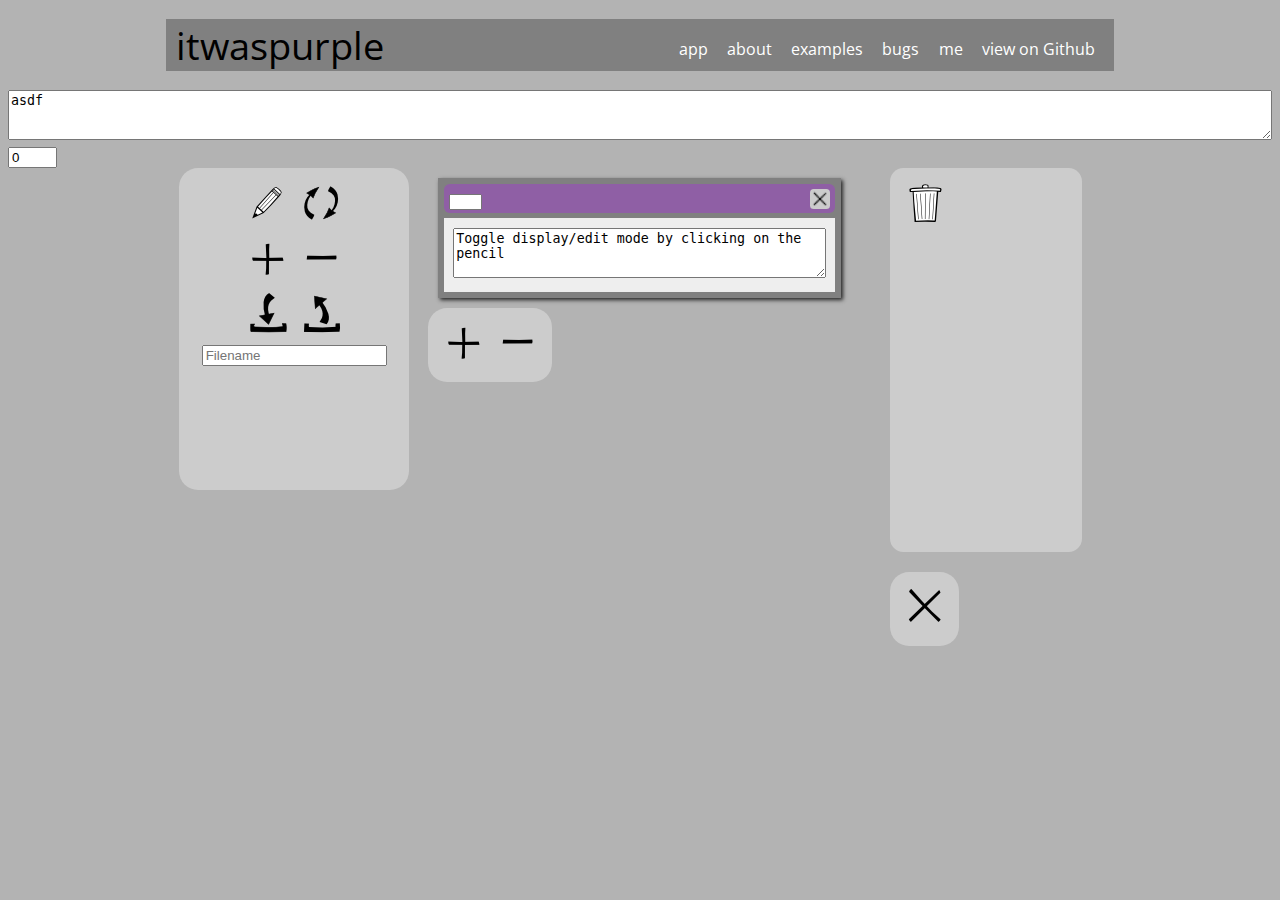
<file: testbed.html>
<!doctype html>
<html lang="en">

<head>
    <meta charset="utf-8">
    <title>itwaspurple</title>

    <script src="js/jquery-1.10.2.js"></script>
    <script src="js/jquery-ui-1.10.4.custom.js"></script>
    <script src="test.js"></script>

    <link rel="stylesheet" href="css/style.css">
    <script src="js/app.js"></script>


    <meta name="viewport" content="width=device-width, initial-scale=1">
    <link href='http://fonts.googleapis.com/css?family=PT+Mono|Libre+Baskerville|Open+Sans' rel='stylesheet' type='text/css'>
</head>

<body>
    <header>
        <span>itwaspurple</span>
        <a href="https://github.com/thfield/itwaspurple/tree/gh-pages">view on Github</a>
        <a href="http://thfield.github.io/">me</a>
        <a href="bugs.html">bugs</a>
        <a href="examples.html">examples</a>
        <a href="about.html">about</a>
        <a href="itwaspurple.html">app</a>
    </header>

    <form name="myform">
        <textarea name="limitedtextarea" onKeyDown="limitText(this.form.limitedtextarea,this.form.countdown,150);" onKeyUp="limitText(this.form.limitedtextarea,this.form.countdown,150);">asdf</textarea>
        <br>
        <input readonly type="text" name="countdown" size="3" value="0">
    </form>

    <div class="wrapper clearfix">

        <div class="controls column quarter">
            <div class="">
                <img src="images/edit.png" class="edit iwpbutton" title="edit mode" />
                <img src="images/reverse.png" class="reverse iwpbutton" title="reverse" />
            </div>
            <div class="plusminus">
                <img src="images/add.png" class="add iwpbutton" title="add new" />
                <img src="images/subtract.png" class="subtract iwpbutton" title="remove last" />
            </div>
            <div class="filebrowser" id="filebrowser">
                <form action="#" method="POST" id="file-form">
                    <input type="image" src="images/save.png" class="save iwpbutton" title="save"></input>
                    <img src="images/load.png" class="load iwpbutton" title="load" />
                    <input type="text" name="filename" id="filename" placeholder="Filename" />
                    <div class="files">
                        <ul id="file-list"></ul>
                        <div id="messages"></div>
                    </div>
                    <div id="staging" class="hidden"></div>
                </form>
            </div>

        </div>

        <div class="cards holder column half">

            <form class="card">
                <div class="card-header">
                    <input readonly type="text" name="countdown" size="1" value="" class="counter">
                    <img src="images/delete-small.png" class="card-remove " />
                </div>
                <div class="card-content">
                    <div class="displayContent hidden">Toggle display/edit mode by clicking on the pencil</div>
                    <textarea name="editor" class="editContent" onKeyUp="counting(this.form.editor, this.form.countdown)" onFocus="counting(this.form.editor, this.form.countdown)"></textarea>
                </div>
            </form>



            <div id="cardsEnd" class="plusminus controls">
                <img src="images/add.png" class="add iwpbutton" title="add new" />
                <img src="images/subtract.png" class="subtract iwpbutton" title="remove last" />
            </div>

        </div>

        <div class="right column quarter flow-opposite">

            <div class="trashcan holder">
                <img src="images/trash.png" class="trash iwpbutton" title="empty trash" />
            </div>

            <div class="controls">
                <img src="images/delete.png" class="delete iwpbutton" title="delete all" />
            </div>

        </div>


    </div>

    <div id="test" class="hidden">this is the
        <button class="tester">test</button>div
        <br />
        <button class="edit">Edit Mode</button>
        <button class="reverse">Reverse</button>
    </div>

</body>

</html>
</file>
<file: css/githubstyle.css>
@font-face {
  font-family: 'OpenSansLight';
  src: url("../fonts/OpenSans-Light-webfont.eot");
  src: url("../fonts/OpenSans-Light-webfont.eot?#iefix") format("embedded-opentype"), url("../fonts/OpenSans-Light-webfont.woff") format("woff"), url("../fonts/OpenSans-Light-webfont.ttf") format("truetype"), url("../fonts/OpenSans-Light-webfont.svg#OpenSansLight") format("svg");
  font-weight: normal;
  font-style: normal;
}

@font-face {
  font-family: 'OpenSansLightItalic';
  src: url("../fonts/OpenSans-LightItalic-webfont.eot");
  src: url("../fonts/OpenSans-LightItalic-webfont.eot?#iefix") format("embedded-opentype"), url("../fonts/OpenSans-LightItalic-webfont.woff") format("woff"), url("../fonts/OpenSans-LightItalic-webfont.ttf") format("truetype"), url("../fonts/OpenSans-LightItalic-webfont.svg#OpenSansLightItalic") format("svg");
  font-weight: normal;
  font-style: normal;
}

@font-face {
  font-family: 'OpenSansRegular';
  src: url("../fonts/OpenSans-Regular-webfont.eot");
  src: url("../fonts/OpenSans-Regular-webfont.eot?#iefix") format("embedded-opentype"), url("../fonts/OpenSans-Regular-webfont.woff") format("woff"), url("../fonts/OpenSans-Regular-webfont.ttf") format("truetype"), url("../fonts/OpenSans-Regular-webfont.svg#OpenSansRegular") format("svg");
  font-weight: normal;
  font-style: normal;
  -webkit-font-smoothing: antialiased;
}

@font-face {
  font-family: 'OpenSansItalic';
  src: url("../fonts/OpenSans-Italic-webfont.eot");
  src: url("../fonts/OpenSans-Italic-webfont.eot?#iefix") format("embedded-opentype"), url("../fonts/OpenSans-Italic-webfont.woff") format("woff"), url("../fonts/OpenSans-Italic-webfont.ttf") format("truetype"), url("../fonts/OpenSans-Italic-webfont.svg#OpenSansItalic") format("svg");
  font-weight: normal;
  font-style: normal;
  -webkit-font-smoothing: antialiased;
}

@font-face {
  font-family: 'OpenSansSemibold';
  src: url("../fonts/OpenSans-Semibold-webfont.eot");
  src: url("../fonts/OpenSans-Semibold-webfont.eot?#iefix") format("embedded-opentype"), url("../fonts/OpenSans-Semibold-webfont.woff") format("woff"), url("../fonts/OpenSans-Semibold-webfont.ttf") format("truetype"), url("../fonts/OpenSans-Semibold-webfont.svg#OpenSansSemibold") format("svg");
  font-weight: normal;
  font-style: normal;
  -webkit-font-smoothing: antialiased;
}

@font-face {
  font-family: 'OpenSansSemiboldItalic';
  src: url("../fonts/OpenSans-SemiboldItalic-webfont.eot");
  src: url("../fonts/OpenSans-SemiboldItalic-webfont.eot?#iefix") format("embedded-opentype"), url("../fonts/OpenSans-SemiboldItalic-webfont.woff") format("woff"), url("../fonts/OpenSans-SemiboldItalic-webfont.ttf") format("truetype"), url("../fonts/OpenSans-SemiboldItalic-webfont.svg#OpenSansSemiboldItalic") format("svg");
  font-weight: normal;
  font-style: normal;
  -webkit-font-smoothing: antialiased;
}

@font-face {
  font-family: 'OpenSansBold';
  src: url("../fonts/OpenSans-Bold-webfont.eot");
  src: url("../fonts/OpenSans-Bold-webfont.eot?#iefix") format("embedded-opentype"), url("../fonts/OpenSans-Bold-webfont.woff") format("woff"), url("../fonts/OpenSans-Bold-webfont.ttf") format("truetype"), url("../fonts/OpenSans-Bold-webfont.svg#OpenSansBold") format("svg");
  font-weight: normal;
  font-style: normal;
  -webkit-font-smoothing: antialiased;
}

@font-face {
  font-family: 'OpenSansBoldItalic';
  src: url("../fonts/OpenSans-BoldItalic-webfont.eot");
  src: url("../fonts/OpenSans-BoldItalic-webfont.eot?#iefix") format("embedded-opentype"), url("../fonts/OpenSans-BoldItalic-webfont.woff") format("woff"), url("../fonts/OpenSans-BoldItalic-webfont.ttf") format("truetype"), url("../fonts/OpenSans-BoldItalic-webfont.svg#OpenSansBoldItalic") format("svg");
  font-weight: normal;
  font-style: normal;
  -webkit-font-smoothing: antialiased;
}

/* normalize.css 2012-02-07T12:37 UTC - http://github.com/necolas/normalize.css */
/* =============================================================================
   HTML5 display definitions
   ========================================================================== */
/*
 * Corrects block display not defined in IE6/7/8/9 & FF3
 */
article,
aside,
details,
figcaption,
figure,
footer,
header,
hgroup,
nav,
section,
summary {
  display: block;
}

/*
 * Corrects inline-block display not defined in IE6/7/8/9 & FF3
 */
audio,
canvas,
video {
  display: inline-block;
  *display: inline;
  *zoom: 1;
}

/*
 * Prevents modern browsers from displaying 'audio' without controls
 */
audio:not([controls]) {
  display: none;
}

/*
 * Addresses styling for 'hidden' attribute not present in IE7/8/9, FF3, S4
 * Known issue: no IE6 support
 */
[hidden] {
  display: none;
}

/* =============================================================================
   Base
   ========================================================================== */
/*
 * 1. Corrects text resizing oddly in IE6/7 when body font-size is set using em units
 *    http://clagnut.com/blog/348/#c790
 * 2. Prevents iOS text size adjust after orientation change, without disabling user zoom
 *    www.456bereastreet.com/archive/201012/controlling_text_size_in_safari_for_ios_without_disabling_user_zoom/
 */
html {
  font-size: 100%;
  /* 1 */
  -webkit-text-size-adjust: 100%;
  /* 2 */
  -ms-text-size-adjust: 100%;
  /* 2 */
}

/*
 * Addresses font-family inconsistency between 'textarea' and other form elements.
 */
html,
button,
input,
select,
textarea {
  font-family: sans-serif;
}

/*
 * Addresses margins handled incorrectly in IE6/7
 */
body {
  margin: 0;
}

/* =============================================================================
   Links
   ========================================================================== */
/*
 * Addresses outline displayed oddly in Chrome
 */
a:focus {
  outline: thin dotted;
}

/*
 * Improves readability when focused and also mouse hovered in all browsers
 * people.opera.com/patrickl/experiments/keyboard/test
 */
a:hover,
a:active {
  outline: 0;
}

/* =============================================================================
   Typography
   ========================================================================== */
/*
 * Addresses font sizes and margins set differently in IE6/7
 * Addresses font sizes within 'section' and 'article' in FF4+, Chrome, S5
 */
h1 {
  font-size: 2em;
  margin: 0.67em 0;
}

h2 {
  font-size: 1.5em;
  margin: 0.83em 0;
}

h3 {
  font-size: 1.17em;
  margin: 1em 0;
}

h4 {
  font-size: 1em;
  margin: 1.33em 0;
}

h5 {
  font-size: 0.83em;
  margin: 1.67em 0;
}

h6 {
  font-size: 0.75em;
  margin: 2.33em 0;
}

/*
 * Addresses styling not present in IE7/8/9, S5, Chrome
 */
abbr[title] {
  border-bottom: 1px dotted;
}

/*
 * Addresses style set to 'bolder' in FF3+, S4/5, Chrome
*/
b,
strong {
  font-weight: bold;
}

blockquote {
  margin: 1em 40px;
}

/*
 * Addresses styling not present in S5, Chrome
 */
dfn {
  font-style: italic;
}

/*
 * Addresses styling not present in IE6/7/8/9
 */
mark {
  background: #ff0;
  color: #000;
}

/*
 * Addresses margins set differently in IE6/7
 */
p,
pre {
  margin: 1em 0;
}

/*
 * Corrects font family set oddly in IE6, S4/5, Chrome
 * en.wikipedia.org/wiki/User:Davidgothberg/Test59
 */
pre,
code,
kbd,
samp {
  font-family: monospace, serif;
  _font-family: 'courier new', monospace;
  font-size: 1em;
}

/*
 * 1. Addresses CSS quotes not supported in IE6/7
 * 2. Addresses quote property not supported in S4
 */
/* 1 */
q {
  quotes: none;
}

/* 2 */
q:before,
q:after {
  content: '';
  content: none;
}

small {
  font-size: 75%;
}

/*
 * Prevents sub and sup affecting line-height in all browsers
 * gist.github.com/413930
 */
sub,
sup {
  font-size: 75%;
  line-height: 0;
  position: relative;
  vertical-align: baseline;
}

sup {
  top: -0.5em;
}

sub {
  bottom: -0.25em;
}

/* =============================================================================
   Lists
   ========================================================================== */
/*
 * Addresses margins set differently in IE6/7
 */
dl,
menu,
ol,
ul {
  margin: 1em 0;
}

dd {
  margin: 0 0 0 40px;
}

/*
 * Addresses paddings set differently in IE6/7
 */
menu,
ol,
ul {
  padding: 0 0 0 40px;
}

/*
 * Corrects list images handled incorrectly in IE7
 */
nav ul,
nav ol {
  list-style: none;
  list-style-image: none;
}

/* =============================================================================
   Embedded content
   ========================================================================== */
/*
 * 1. Removes border when inside 'a' element in IE6/7/8/9, FF3
 * 2. Improves image quality when scaled in IE7
 *    code.flickr.com/blog/2008/11/12/on-ui-quality-the-little-things-client-side-image-resizing/
 */
img {
  border: 0;
  /* 1 */
  -ms-interpolation-mode: bicubic;
  /* 2 */
}

/*
 * Corrects overflow displayed oddly in IE9
 */
svg:not(:root) {
  overflow: hidden;
}

/* =============================================================================
   Figures
   ========================================================================== */
/*
 * Addresses margin not present in IE6/7/8/9, S5, O11
 */
figure {
  margin: 0;
}

/* =============================================================================
   Forms
   ========================================================================== */
/*
 * Corrects margin displayed oddly in IE6/7
 */
form {
  margin: 0;
}

/*
 * Define consistent border, margin, and padding
 */
fieldset {
  border: 1px solid #c0c0c0;
  margin: 0 2px;
  padding: 0.35em 0.625em 0.75em;
}

/*
 * 1. Corrects color not being inherited in IE6/7/8/9
 * 2. Corrects text not wrapping in FF3 
 * 3. Corrects alignment displayed oddly in IE6/7
 */
legend {
  border: 0;
  /* 1 */
  padding: 0;
  white-space: normal;
  /* 2 */
  *margin-left: -7px;
  /* 3 */
}

/*
 * 1. Corrects font size not being inherited in all browsers
 * 2. Addresses margins set differently in IE6/7, FF3+, S5, Chrome
 * 3. Improves appearance and consistency in all browsers
 */
button,
input,
select,
textarea {
  font-size: 100%;
  /* 1 */
  margin: 0;
  /* 2 */
  vertical-align: baseline;
  /* 3 */
  *vertical-align: middle;
  /* 3 */
}

/*
 * Addresses FF3/4 setting line-height on 'input' using !important in the UA stylesheet
 */
button,
input {
  line-height: normal;
  /* 1 */
}

/*
 * 1. Improves usability and consistency of cursor style between image-type 'input' and others
 * 2. Corrects inability to style clickable 'input' types in iOS
 * 3. Removes inner spacing in IE7 without affecting normal text inputs
 *    Known issue: inner spacing remains in IE6
 */
button,
input[type="button"],
input[type="reset"],
input[type="submit"] {
  cursor: pointer;
  /* 1 */
  -webkit-appearance: button;
  /* 2 */
  *overflow: visible;
  /* 3 */
}

/*
 * Re-set default cursor for disabled elements
 */
button[disabled],
input[disabled] {
  cursor: default;
}

/*
 * 1. Addresses box sizing set to content-box in IE8/9
 * 2. Removes excess padding in IE8/9
 * 3. Removes excess padding in IE7
      Known issue: excess padding remains in IE6
 */
input[type="checkbox"],
input[type="radio"] {
  box-sizing: border-box;
  /* 1 */
  padding: 0;
  /* 2 */
  *height: 13px;
  /* 3 */
  *width: 13px;
  /* 3 */
}

/*
 * 1. Addresses appearance set to searchfield in S5, Chrome
 * 2. Addresses box-sizing set to border-box in S5, Chrome (include -moz to future-proof)
 */
input[type="search"] {
  -webkit-appearance: textfield;
  /* 1 */
  -moz-box-sizing: content-box;
  -webkit-box-sizing: content-box;
  /* 2 */
  box-sizing: content-box;
}

/*
 * Removes inner padding and search cancel button in S5, Chrome on OS X
 */
input[type="search"]::-webkit-search-decoration,
input[type="search"]::-webkit-search-cancel-button {
  -webkit-appearance: none;
}

/*
 * Removes inner padding and border in FF3+
 * www.sitepen.com/blog/2008/05/14/the-devils-in-the-details-fixing-dojos-toolbar-buttons/
 */
button::-moz-focus-inner,
input::-moz-focus-inner {
  border: 0;
  padding: 0;
}

/*
 * 1. Removes default vertical scrollbar in IE6/7/8/9
 * 2. Improves readability and alignment in all browsers
 */
textarea {
  overflow: auto;
  /* 1 */
  vertical-align: top;
  /* 2 */
}

/* =============================================================================
   Tables
   ========================================================================== */
/*
 * Remove most spacing between table cells
 */
table {
  border-collapse: collapse;
  border-spacing: 0;
}

body {
  padding: 0px 0 20px 0px;
  margin: 0px;
  font: 14px/1.5 "OpenSansRegular", "Helvetica Neue", Helvetica, Arial, sans-serif;
  color: #f0e7d5;
  font-weight: normal;
  background: #252525;
  background-attachment: fixed !important;
  background: -webkit-gradient(linear, 50% 0%, 50% 100%, color-stop(0%, #2a2a29), color-stop(100%, #1c1c1c));
  background: -webkit-linear-gradient(#2a2a29, #1c1c1c);
  background: -moz-linear-gradient(#2a2a29, #1c1c1c);
  background: -o-linear-gradient(#2a2a29, #1c1c1c);
  background: -ms-linear-gradient(#2a2a29, #1c1c1c);
  background: linear-gradient(#2a2a29, #1c1c1c);
}

h1, h2, h3, h4, h5, h6 {
  color: #e8e8e8;
  margin: 0 0 10px;
  font-family: 'OpenSansRegular', "Helvetica Neue", Helvetica, Arial, sans-serif;
  font-weight: normal;
}

p, ul, ol, table, pre, dl {
  margin: 0 0 20px;
}

h1, h2, h3 {
  line-height: 1.1;
}

h1 {
  font-size: 28px;
}

h2 {
  font-size: 24px;
}

h4, h5, h6 {
  color: #e8e8e8;
}

h3 {
  font-size: 18px;
  line-height: 24px;
  font-family: 'OpenSansRegular', "Helvetica Neue", Helvetica, Arial, sans-serif !important;
  font-weight: normal;
  color: #b6b6b6;
}

a {
  color: #ffcc00;
  font-weight: 400;
  text-decoration: none;
}
a:hover {
  color: #ffeb9b;
}

a small {
  font-size: 11px;
  color: #666;
  margin-top: -0.6em;
  display: block;
}

ul {
  list-style-image: url("../images/bullet.png");
}

strong {
  font-family: 'OpenSansBold', "Helvetica Neue", Helvetica, Arial, sans-serif !important;
  font-weight: normal;
}

.wrapper {
  max-width: 650px;
  margin: 0 auto;
  position: relative;
  padding: 0 20px;
}

section img {
  max-width: 100%;
}

blockquote {
  border-left: 3px solid #ffcc00;
  margin: 0;
  padding: 0 0 0 20px;
  font-style: italic;
}

code {
  font-family: "Lucida Sans", Monaco, Bitstream Vera Sans Mono, Lucida Console, Terminal;
  color: #efefef;
  font-size: 13px;
  margin: 0 4px;
  padding: 4px 6px;
  -moz-border-radius: 2px;
  -webkit-border-radius: 2px;
  -o-border-radius: 2px;
  -ms-border-radius: 2px;
  -khtml-border-radius: 2px;
  border-radius: 2px;
}

pre {
  padding: 8px 15px;
  background: #191919;
  -moz-border-radius: 2px;
  -webkit-border-radius: 2px;
  -o-border-radius: 2px;
  -ms-border-radius: 2px;
  -khtml-border-radius: 2px;
  border-radius: 2px;
  border: 1px solid #121212;
  -moz-box-shadow: inset 0 1px 3px rgba(0, 0, 0, 0.3);
  -webkit-box-shadow: inset 0 1px 3px rgba(0, 0, 0, 0.3);
  -o-box-shadow: inset 0 1px 3px rgba(0, 0, 0, 0.3);
  box-shadow: inset 0 1px 3px rgba(0, 0, 0, 0.3);
  overflow: auto;
  overflow-y: hidden;
}
pre code {
  color: #efefef;
  text-shadow: 0px 1px 0px #000;
  margin: 0;
  padding: 0;
}

table {
  width: 100%;
  border-collapse: collapse;
}

th {
  text-align: left;
  padding: 5px 10px;
  border-bottom: 1px solid #434343;
  color: #b6b6b6;
  font-family: 'OpenSansSemibold', "Helvetica Neue", Helvetica, Arial, sans-serif !important;
  font-weight: normal;
}

td {
  text-align: left;
  padding: 5px 10px;
  border-bottom: 1px solid #434343;
}

hr {
  border: 0;
  outline: none;
  height: 3px;
  background: transparent url("../images/hr.gif") center center repeat-x;
  margin: 0 0 20px;
}

dt {
  color: #F0E7D5;
  font-family: 'OpenSansSemibold', "Helvetica Neue", Helvetica, Arial, sans-serif !important;
  font-weight: normal;
}

#header {
  z-index: 100;
  left: 0;
  top: 0px;
  height: 60px;
  width: 100%;
  position: fixed;
  background: url(../images/nav-bg.gif) #353535;
  border-bottom: 4px solid #434343;
  -moz-box-shadow: 0px 1px 3px rgba(0, 0, 0, 0.25);
  -webkit-box-shadow: 0px 1px 3px rgba(0, 0, 0, 0.25);
  -o-box-shadow: 0px 1px 3px rgba(0, 0, 0, 0.25);
  box-shadow: 0px 1px 3px rgba(0, 0, 0, 0.25);
}
#header nav {
  max-width: 650px;
  margin: 0 auto;
  padding: 0 10px;
  background: blue;
  margin: 6px auto;
}
#header nav li {
  font-family: 'OpenSansLight', "Helvetica Neue", Helvetica, Arial, sans-serif;
  font-weight: normal;
  list-style: none;
  display: inline;
  color: white;
  line-height: 50px;
  text-shadow: 0px 1px 0px rgba(0, 0, 0, 0.2);
  font-size: 14px;
}
#header nav li a {
  color: white;
  border: 1px solid #5d910b;
  background: -webkit-gradient(linear, 50% 0%, 50% 100%, color-stop(0%, #93bd20), color-stop(100%, #659e10));
  background: -webkit-linear-gradient(#93bd20, #659e10);
  background: -moz-linear-gradient(#93bd20, #659e10);
  background: -o-linear-gradient(#93bd20, #659e10);
  background: -ms-linear-gradient(#93bd20, #659e10);
  background: linear-gradient(#93bd20, #659e10);
  -moz-border-radius: 2px;
  -webkit-border-radius: 2px;
  -o-border-radius: 2px;
  -ms-border-radius: 2px;
  -khtml-border-radius: 2px;
  border-radius: 2px;
  -moz-box-shadow: inset 0px 1px 0px rgba(255, 255, 255, 0.3), 0px 3px 7px rgba(0, 0, 0, 0.7);
  -webkit-box-shadow: inset 0px 1px 0px rgba(255, 255, 255, 0.3), 0px 3px 7px rgba(0, 0, 0, 0.7);
  -o-box-shadow: inset 0px 1px 0px rgba(255, 255, 255, 0.3), 0px 3px 7px rgba(0, 0, 0, 0.7);
  box-shadow: inset 0px 1px 0px rgba(255, 255, 255, 0.3), 0px 3px 7px rgba(0, 0, 0, 0.7);
  background-color: #93bd20;
  padding: 10px 12px;
  margin-top: 6px;
  line-height: 14px;
  font-size: 14px;
  display: inline-block;
  text-align: center;
}
#header nav li a:hover {
  background: -webkit-gradient(linear, 50% 0%, 50% 100%, color-stop(0%, #749619), color-stop(100%, #527f0e));
  background: -webkit-linear-gradient(#749619, #527f0e);
  background: -moz-linear-gradient(#749619, #527f0e);
  background: -o-linear-gradient(#749619, #527f0e);
  background: -ms-linear-gradient(#749619, #527f0e);
  background: linear-gradient(#749619, #527f0e);
  background-color: #659e10;
  border: 1px solid #527f0e;
  -moz-box-shadow: inset 0px 1px 1px rgba(0, 0, 0, 0.2), 0px 1px 0px rgba(0, 0, 0, 0);
  -webkit-box-shadow: inset 0px 1px 1px rgba(0, 0, 0, 0.2), 0px 1px 0px rgba(0, 0, 0, 0);
  -o-box-shadow: inset 0px 1px 1px rgba(0, 0, 0, 0.2), 0px 1px 0px rgba(0, 0, 0, 0);
  box-shadow: inset 0px 1px 1px rgba(0, 0, 0, 0.2), 0px 1px 0px rgba(0, 0, 0, 0);
}
#header nav li.fork {
  float: left;
  margin-left: 0px;
}
#header nav li.downloads {
  float: right;
  margin-left: 6px;
}
#header nav li.title {
  float: right;
  margin-right: 10px;
  font-size: 11px;
}

section {
  max-width: 650px;
  padding: 30px 0px 50px 0px;
  margin: 20px 0;
  margin-top: 70px;
}
section #title {
  border: 0;
  outline: none;
  margin: 0 0 50px 0;
  padding: 0 0 5px 0;
}
section #title h1 {
  font-family: 'OpenSansLight', "Helvetica Neue", Helvetica, Arial, sans-serif;
  font-weight: normal;
  font-size: 40px;
  text-align: center;
  line-height: 36px;
}
section #title p {
  color: #d7cfbe;
  font-family: 'OpenSansLight', "Helvetica Neue", Helvetica, Arial, sans-serif;
  font-weight: normal;
  font-size: 18px;
  text-align: center;
}
section #title .credits {
  font-size: 11px;
  font-family: 'OpenSansRegular', "Helvetica Neue", Helvetica, Arial, sans-serif;
  font-weight: normal;
  color: #696969;
  margin-top: -10px;
}
section #title .credits.left {
  float: left;
}
section #title .credits.right {
  float: right;
}

@media print, screen and (max-width: 720px) {
  #title .credits {
    display: block;
    width: 100%;
    line-height: 30px;
    text-align: center;
  }
  #title .credits .left {
    float: none;
    display: block;
  }
  #title .credits .right {
    float: none;
    display: block;
  }
}
@media print, screen and (max-width: 480px) {
  #header {
    margin-top: -20px;
  }

  section {
    margin-top: 40px;
  }

  nav {
    display: none;
  }
}
</file>
<file: css/pygment_trac.css>
.highlight .hll { background-color: #404040 }
.highlight  { color: #d0d0d0 }
.highlight .c { color: #999999; font-style: italic } /* Comment */
.highlight .err { color: #a61717; background-color: #e3d2d2 } /* Error */
.highlight .g { color: #d0d0d0 } /* Generic */
.highlight .k { color: #6ab825; font-weight: normal } /* Keyword */
.highlight .l { color: #d0d0d0 } /* Literal */
.highlight .n { color: #d0d0d0 } /* Name */
.highlight .o { color: #d0d0d0 } /* Operator */
.highlight .x { color: #d0d0d0 } /* Other */
.highlight .p { color: #d0d0d0 } /* Punctuation */
.highlight .cm { color: #999999; font-style: italic } /* Comment.Multiline */
.highlight .cp { color: #cd2828; font-weight: normal } /* Comment.Preproc */
.highlight .c1 { color: #999999; font-style: italic } /* Comment.Single */
.highlight .cs { color: #e50808; font-weight: normal; background-color: #520000 } /* Comment.Special */
.highlight .gd { color: #d22323 } /* Generic.Deleted */
.highlight .ge { color: #d0d0d0; font-style: italic } /* Generic.Emph */
.highlight .gr { color: #d22323 } /* Generic.Error */
.highlight .gh { color: #ffffff; font-weight: normal } /* Generic.Heading */
.highlight .gi { color: #589819 } /* Generic.Inserted */
.highlight .go { color: #cccccc } /* Generic.Output */
.highlight .gp { color: #aaaaaa } /* Generic.Prompt */
.highlight .gs { color: #d0d0d0; font-weight: normal } /* Generic.Strong */
.highlight .gu { color: #ffffff; text-decoration: underline } /* Generic.Subheading */
.highlight .gt { color: #d22323 } /* Generic.Traceback */
.highlight .kc { color: #6ab825; font-weight: normal } /* Keyword.Constant */
.highlight .kd { color: #6ab825; font-weight: normal } /* Keyword.Declaration */
.highlight .kn { color: #6ab825; font-weight: normal } /* Keyword.Namespace */
.highlight .kp { color: #6ab825 } /* Keyword.Pseudo */
.highlight .kr { color: #6ab825; font-weight: normal } /* Keyword.Reserved */
.highlight .kt { color: #6ab825; font-weight: normal } /* Keyword.Type */
.highlight .ld { color: #d0d0d0 } /* Literal.Date */
.highlight .m { color: #3677a9 } /* Literal.Number */
.highlight .s { color: #9dd5f1 } /* Literal.String */
.highlight .na { color: #bbbbbb } /* Name.Attribute */
.highlight .nb { color: #24909d } /* Name.Builtin */
.highlight .nc { color: #447fcf; text-decoration: underline } /* Name.Class */
.highlight .no { color: #40ffff } /* Name.Constant */
.highlight .nd { color: #ffa500 } /* Name.Decorator */
.highlight .ni { color: #d0d0d0 } /* Name.Entity */
.highlight .ne { color: #bbbbbb } /* Name.Exception */
.highlight .nf { color: #447fcf } /* Name.Function */
.highlight .nl { color: #d0d0d0 } /* Name.Label */
.highlight .nn { color: #447fcf; text-decoration: underline } /* Name.Namespace */
.highlight .nx { color: #d0d0d0 } /* Name.Other */
.highlight .py { color: #d0d0d0 } /* Name.Property */
.highlight .nt { color: #6ab825;} /* Name.Tag */
.highlight .nv { color: #40ffff } /* Name.Variable */
.highlight .ow { color: #6ab825; font-weight: normal } /* Operator.Word */
.highlight .w { color: #666666 } /* Text.Whitespace */
.highlight .mf { color: #3677a9 } /* Literal.Number.Float */
.highlight .mh { color: #3677a9 } /* Literal.Number.Hex */
.highlight .mi { color: #3677a9 } /* Literal.Number.Integer */
.highlight .mo { color: #3677a9 } /* Literal.Number.Oct */
.highlight .sb { color: #9dd5f1 } /* Literal.String.Backtick */
.highlight .sc { color: #9dd5f1 } /* Literal.String.Char */
.highlight .sd { color: #9dd5f1 } /* Literal.String.Doc */
.highlight .s2 { color: #9dd5f1 } /* Literal.String.Double */
.highlight .se { color: #9dd5f1 } /* Literal.String.Escape */
.highlight .sh { color: #9dd5f1 } /* Literal.String.Heredoc */
.highlight .si { color: #9dd5f1 } /* Literal.String.Interpol */
.highlight .sx { color: #ffa500 } /* Literal.String.Other */
.highlight .sr { color: #9dd5f1 } /* Literal.String.Regex */
.highlight .s1 { color: #9dd5f1 } /* Literal.String.Single */
.highlight .ss { color: #9dd5f1 } /* Literal.String.Symbol */
.highlight .bp { color: #24909d } /* Name.Builtin.Pseudo */
.highlight .vc { color: #40ffff } /* Name.Variable.Class */
.highlight .vg { color: #40ffff } /* Name.Variable.Global */
.highlight .vi { color: #40ffff } /* Name.Variable.Instance */
.highlight .il { color: #3677a9 } /* Literal.Number.Integer.Long */
</file>
<file: stylesheets/ie.css>
nav {
  display: none;
}
</file>
<file: reference/style.css>
*,
*:before,
*:after {
    -moz-box-sizing: border-box;
    -webkit-box-sizing: border-box;
    box-sizing: border-box;
}
html {
    font-family: Helvetica, Arial, sans-serif;
    font-size: 100%;
    background: #333;
    color: #33383D;
    -webkit-font-smoothing: antialiased;
}
#page-wrapper {
    width: 960px;
    background: #ccc;
    padding: 1.25rem;
    margin: 1rem auto;
    min-height: 300px;
    border-top: 0.75rem solid #8f5fa5;
    box-shadow: 0 2px 10px rgba(0, 0, 0, 0.8);
}

.entry-wrapper {
    margin-bottom: 1.5rem;
}
.entry:first-of-type {
    margin-top: 1.5rem;
}
.entry {
    border: 1px solid #333;
    display: flex;
    margin-bottom: 1.5rem;
    width: 42rem;
}
.entry-edit {
    
}
.entry-block {
    border: 1px dashed #333;
}
textarea {
    width: 40rem;
    padding: 0.5rem;
    font-size: 1rem;
    border: 1px solid #D9D9D9;
    border-radius: 3px;
    box-shadow: inset 0 1px 1px rgba(0, 0, 0, 0.1);
    min-height: 6rem;
    margin: 1rem;
}
button {
    display: inline-block;
    border-radius: 3px;
    border: none;
    font-size: 0.9rem;
    padding: 0.6rem 1em;
    background: #8f5fa5;
    border-bottom: 1px solid #50375c;
    color: white;
    margin: 0 0.25rem;
    text-align: center;
}
button:hover {
    opacity: 0.75;
    cursor: pointer;
}

}
/* Clearfix Utils */

.clearfix {
    *zoom: 1;
}
.clearfix:before,
.clearfix:after {
    display: table;
    line-height: 0;
    content: "";
}
.clearfix:after {
    clear: both;
}
</file>
<file: text-editor-demo/style.css>
*, *:before, *:after {
  -moz-box-sizing: border-box;
  -webkit-box-sizing: border-box;
  box-sizing: border-box;
}

html {
  font-family: Helvetica, Arial, sans-serif;
  font-size: 100%;
  background: #333;
  color: #33383D;
  -webkit-font-smoothing: antialiased;
}

#page-wrapper {
  width: 960px;
  background: #FFF;
  padding: 1.25rem;
  margin: 1rem auto;
  min-height: 300px;
  border-top: 5px solid #69c773;
  box-shadow: 0 2px 10px rgba(0,0,0,0.8);
}

h1 {
  margin: 0;
}

h2 {
  margin-top: 0;
  font-size: 0.9rem;
  text-transform: uppercase;
  letter-spacing: 1px;
  color: #999;
}

p {
  font-size: 0.9rem;
  margin: 0.5rem 0 1.5rem 0;
}

a,
a:visited {
  color: #08C;
  text-decoration: none;
}

a:hover,
a:focus {
  color: #69c773;
  cursor: pointer;
}

a.delete-file,
a.delete-file:visited {
  color: #CC0000;
  margin-left: 0.5rem;
}

#file-form {
  width: 650px;
  float: left;
}

.field {
  margin-bottom: 1rem;
}

input,
textarea {
  width: 100%;
  padding: 0.5rem;
  font-size: 1rem;
  border: 1px solid #D9D9D9;
  border-radius: 3px;
  box-shadow: inset 0 1px 1px rgba(0, 0, 0, 0.1);
}

textarea {
  min-height: 300px;
}

button {
  display: inline-block;
  border-radius: 3px;
  border: none;
  font-size: 0.9rem;
  padding: 0.6rem 1em;
  background: #86b32d;
  border-bottom: 1px solid #5d7d1f;
  color: white;
  margin: 0 0.25rem;
  text-align: center;
}

button:hover {
  opacity: 0.75;
  cursor: pointer;
}

#files {
  width: 230px;
  float: right;
}

#files ul {
  margin: 0;
  padding: 0.5rem 1rem;
  height: 330px;
  overflow-y: auto;
  list-style: none;
  background: #F7F7F7;
  border: 1px solid #D9D9D9;
  border-radius: 3px;
  box-shadow: inset 0 1px 1px rgba(0, 0, 0, 0.1);
}

#files li {
  padding: 0.5rem 0;
}

#messages {
  display: inline-block;
  font-weight: bold;
  color: #69c773;
  margin-left: 1rem;
}

/* Clearfix Utils */

.clearfix {
  *zoom: 1;
}

.clearfix:before,
.clearfix:after {
  display: table;
  line-height: 0;
  content: "";
}

.clearfix:after {
  clear: both;
}
</file>
<file: css/style.css>
.clearfix:before,
.clearfix:after {
    content: " ";
    display: table;
}
.clearfix:after {
    clear: both;
}
*,
*:before,
*:after {
    -moz-box-sizing: border-box;
    -webkit-box-sizing: border-box;
    box-sizing: border-box;
}
body {
    background: #b3b3b3;
    font-family: 'Open Sans', sans-serif;
    font-size: 16px;
}
header {
    background-color: #808080;
    min-height: 3em;
    width: 75%;
    margin: 1rem auto;
}
header span {
    font-size: 2rem;
    margin-top: 0.4rem;
    margin-left: 0.5rem;
}
header a {
    float: right;
    text-decoration: none;
    margin-right: 1rem;
    margin-top: 1rem;
    color: #fff;
}
header a:hover {
    color: #ccc;
}
.wrapper {
    width: 90%;
    margin: 0 auto;
    max-width: 48rem;
    /* border: 1px dashed red;/**/
}
/* media column definitions */

/* Small screens (default) */

html {
    font-size: 100%;
}
/* Medium screens (640px) */

@media (min-width: 40rem) {
    html {
        font-size: 112%;
    }
    .column {
        float: left;
        padding-left: 1rem;
        padding-right: 1rem;
        /*border: 1px dashed black;/**/
    }
    .column.full {
        width: 100%;
    }
    .column.two-thirds {
        width: 66.7%;
    }
    .column.half {
        width: 50%;
    }
    .column.third {
        width: 33.3%;
    }
    .column.quarter {
        width: 24.95%;
    }
    .column.eighth {
        width: 12.5%;
    }
}
/* Large screens (1024px) */

@media (min-width: 64rem) {
    html {
        font-size: 120%;
    }
}
.card {
    margin: 0.5rem 0.5rem;
    padding: 0.3rem;
    background: #808080;
    box-shadow: 2px 2px 4px rgba(0, 0, 0, 0.8);
    /*height: 10rem;/**/
}
.card-header {
    padding: 0.3rem;
    margin-bottom: 0.3rem;
    border-radius: 0.3rem;
    background: #8f5fa5;
    height: 1.5rem;
    cursor: move;
}
.counter {
    height: 0.8rem;
}
.card-remove {
    height: 1rem;
    width: 1rem;
    /*border: 1px solid black;/**/
    background-color: #ccc;
    float: right;
    border-radius: 0.2rem;
    cursor: pointer;
}
.card-content {
    padding: 0.5rem;
    background: #eee;
    width: 100%;
    margin: auto;
    display: table;
}
.displayContent {
    display: table-cell;
    vertical-align: middle;
    font-family: 'Libre Baskerville', serif;
}
.editContent {
    font-family: 'PT Mono', monospace;
}
textarea {
    min-height: 50px;
    /*font-size: 1em;/**/
    width: 100%;
}
.card-placeholder {
    /*border: 1px dotted black; /**/
    border-radius: 0.5rem;
    margin: 1rem 1rem;
    height: 40px;
    /*background: #919191;*/
    box-shadow: 2px 2px 4px rgba(0, 0, 0, 0.8);
}
button {
    color: #50375c;
}
.controls {
    text-align: center;
    border-radius: 1rem;
    background: #ccc;
    padding: 0.5rem;
    display: inline-block;
}
.hidden {
    display: none;
}
.tested {
    background: yellow;
}
.trashcan {
    padding: 0.5rem;
    min-height: 20rem;
    background: #ccc;
    border-radius: 0.7rem;
    font-size: 60%;
    margin-bottom: 1rem;
}
.trashcan .card-header {
    height: 0.5rem;
}
.trashcan .card-remove {
    display: none;
}
.trashcan textarea {
    font-size: 80%;
}
.iwpbutton {
    cursor: pointer;
    /*display: block;/**/
}
.filebrowser {
    min-height: 10rem;
    /*width: 100%;
    background-color: #ccc;
    padding: 0.5rem;
    border-radius: 0.7rem;*/
}
.filebrowser ul {
    list-style: none;
    text-align: left;
    padding: 0;
}
.edit-file {
    cursor: pointer;
    margin-right: 0.3rem;
}
.delete-file {
    float: right;
    cursor: pointer;
}
.plusminus {
    margin: auto;
}
.flow-opposite {
    float: right;
}
#test {
    width: 200px;
    height: 100px;
    margin: auto;
    margin-top: 1rem;
    margin-bottom: 1rem;
    border: 1px dotted black;
}
.big {
    font-size: 2rem;
}
</file>
<file: demo-style.css>
*, *:before, *:after {
  -moz-box-sizing: border-box;
  -webkit-box-sizing: border-box;
  box-sizing: border-box;
}

html {
  font-family: Helvetica, Arial, sans-serif;
  font-size: 100%;
  background: #333;
  color: #33383D;
  -webkit-font-smoothing: antialiased;
}

#page-wrapper {
  width: 960px;
  background: #FFF;
  padding: 1.25rem;
  margin: 1rem auto;
  min-height: 300px;
  border-top: 5px solid #69c773;
  box-shadow: 0 2px 10px rgba(0,0,0,0.8);
}

h1 {
  margin: 0;
}

h2 {
  margin-top: 0;
  font-size: 0.9rem;
  text-transform: uppercase;
  letter-spacing: 1px;
  color: #999;
}

p {
  font-size: 0.9rem;
  margin: 0.5rem 0 1.5rem 0;
}

a,
a:visited {
  color: #08C;
  text-decoration: none;
}

a:hover,
a:focus {
  color: #69c773;
  cursor: pointer;
}

a.delete-file,
a.delete-file:visited {
  color: #CC0000;
  margin-left: 0.5rem;
}

#file-form {
  width: 650px;
  float: left;
}

.field {
  margin-bottom: 1rem;
}

input,
textarea {
  width: 100%;
  padding: 0.5rem;
  font-size: 1rem;
  border: 1px solid #D9D9D9;
  border-radius: 3px;
  box-shadow: inset 0 1px 1px rgba(0, 0, 0, 0.1);
}

textarea {
  min-height: 300px;
}

button {
  display: inline-block;
  border-radius: 3px;
  border: none;
  font-size: 0.9rem;
  padding: 0.6rem 1em;
  background: #86b32d;
  border-bottom: 1px solid #5d7d1f;
  color: white;
  margin: 0 0.25rem;
  text-align: center;
}

button:hover {
  opacity: 0.75;
  cursor: pointer;
}

#files {
  width: 230px;
  float: right;
}

#files ul {
  margin: 0;
  padding: 0.5rem 1rem;
  height: 330px;
  overflow-y: auto;
  list-style: none;
  background: #F7F7F7;
  border: 1px solid #D9D9D9;
  border-radius: 3px;
  box-shadow: inset 0 1px 1px rgba(0, 0, 0, 0.1);
}

#files li {
  padding: 0.5rem 0;
}

#messages {
  display: inline-block;
  font-weight: bold;
  color: #69c773;
  margin-left: 1rem;
}

/* Clearfix Utils */

.clearfix {
  *zoom: 1;
}

.clearfix:before,
.clearfix:after {
  display: table;
  line-height: 0;
  content: "";
}

.clearfix:after {
  clear: both;
}
</file>
